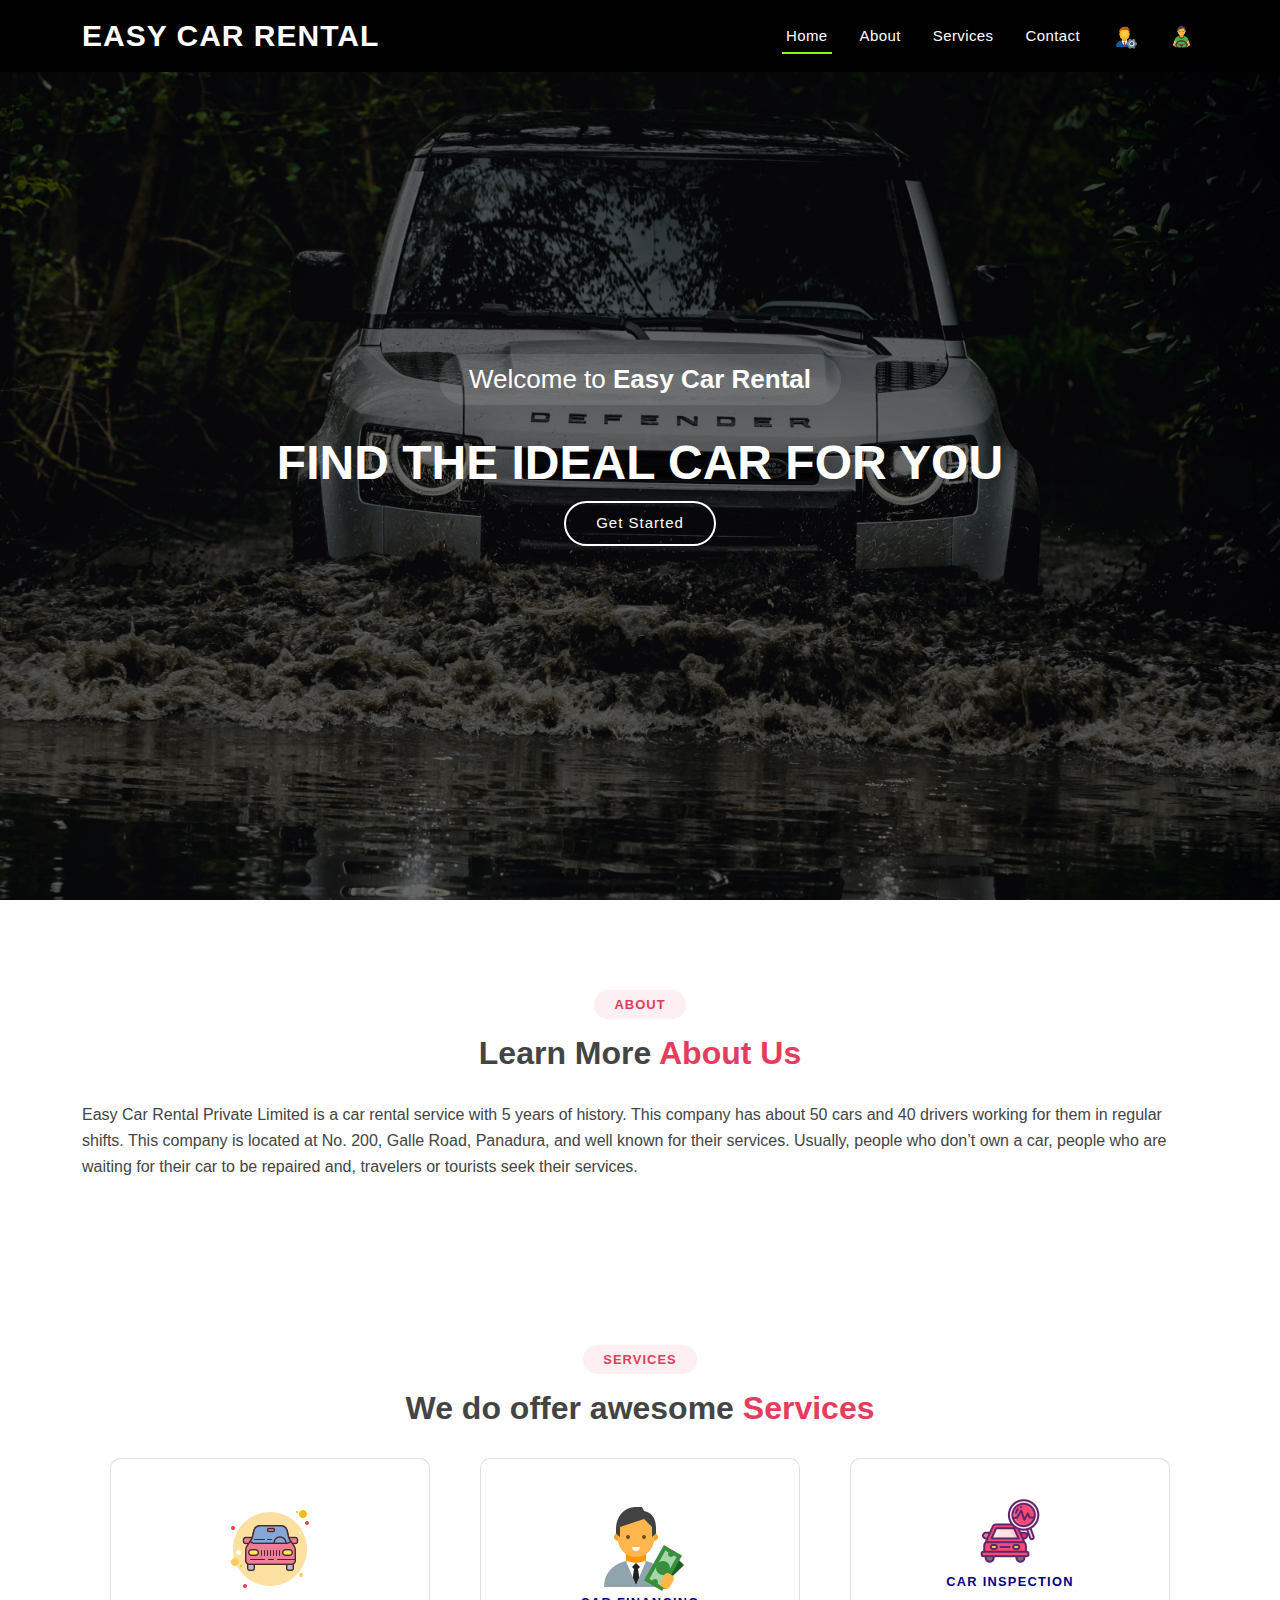
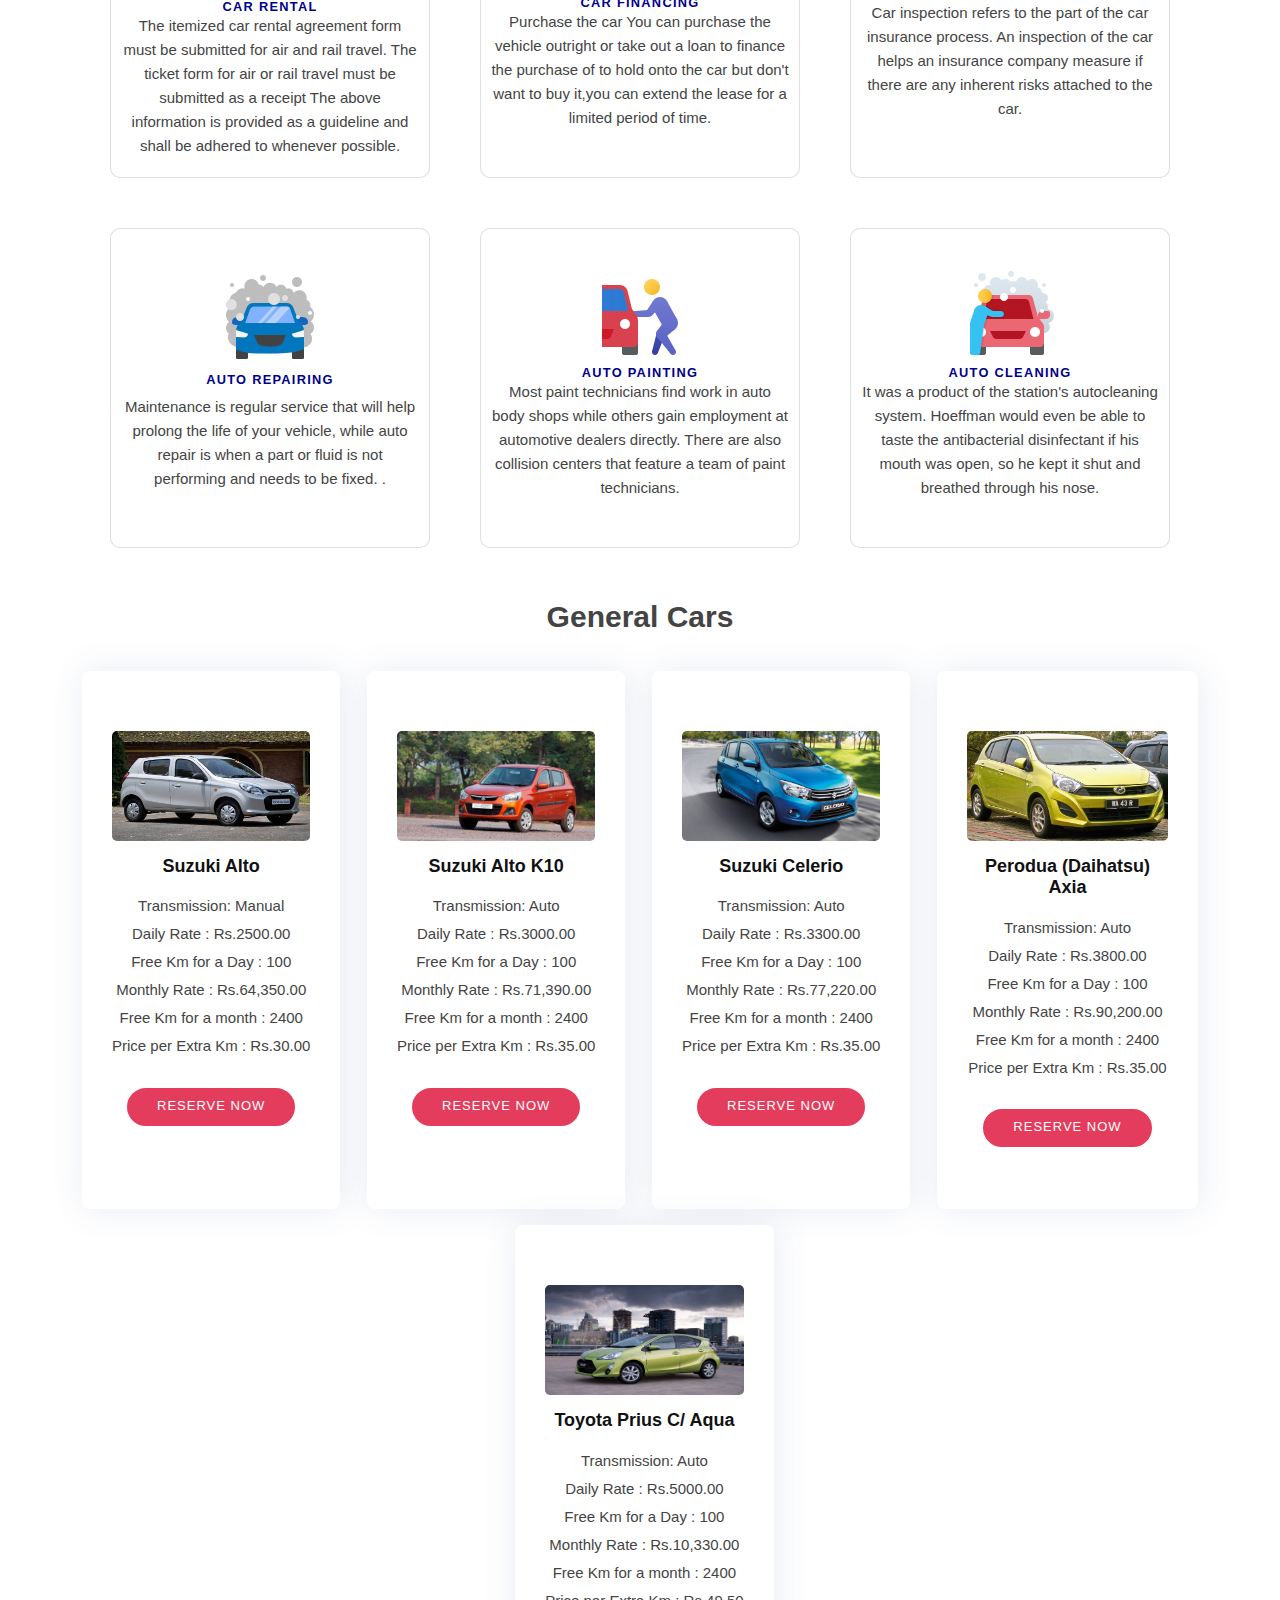
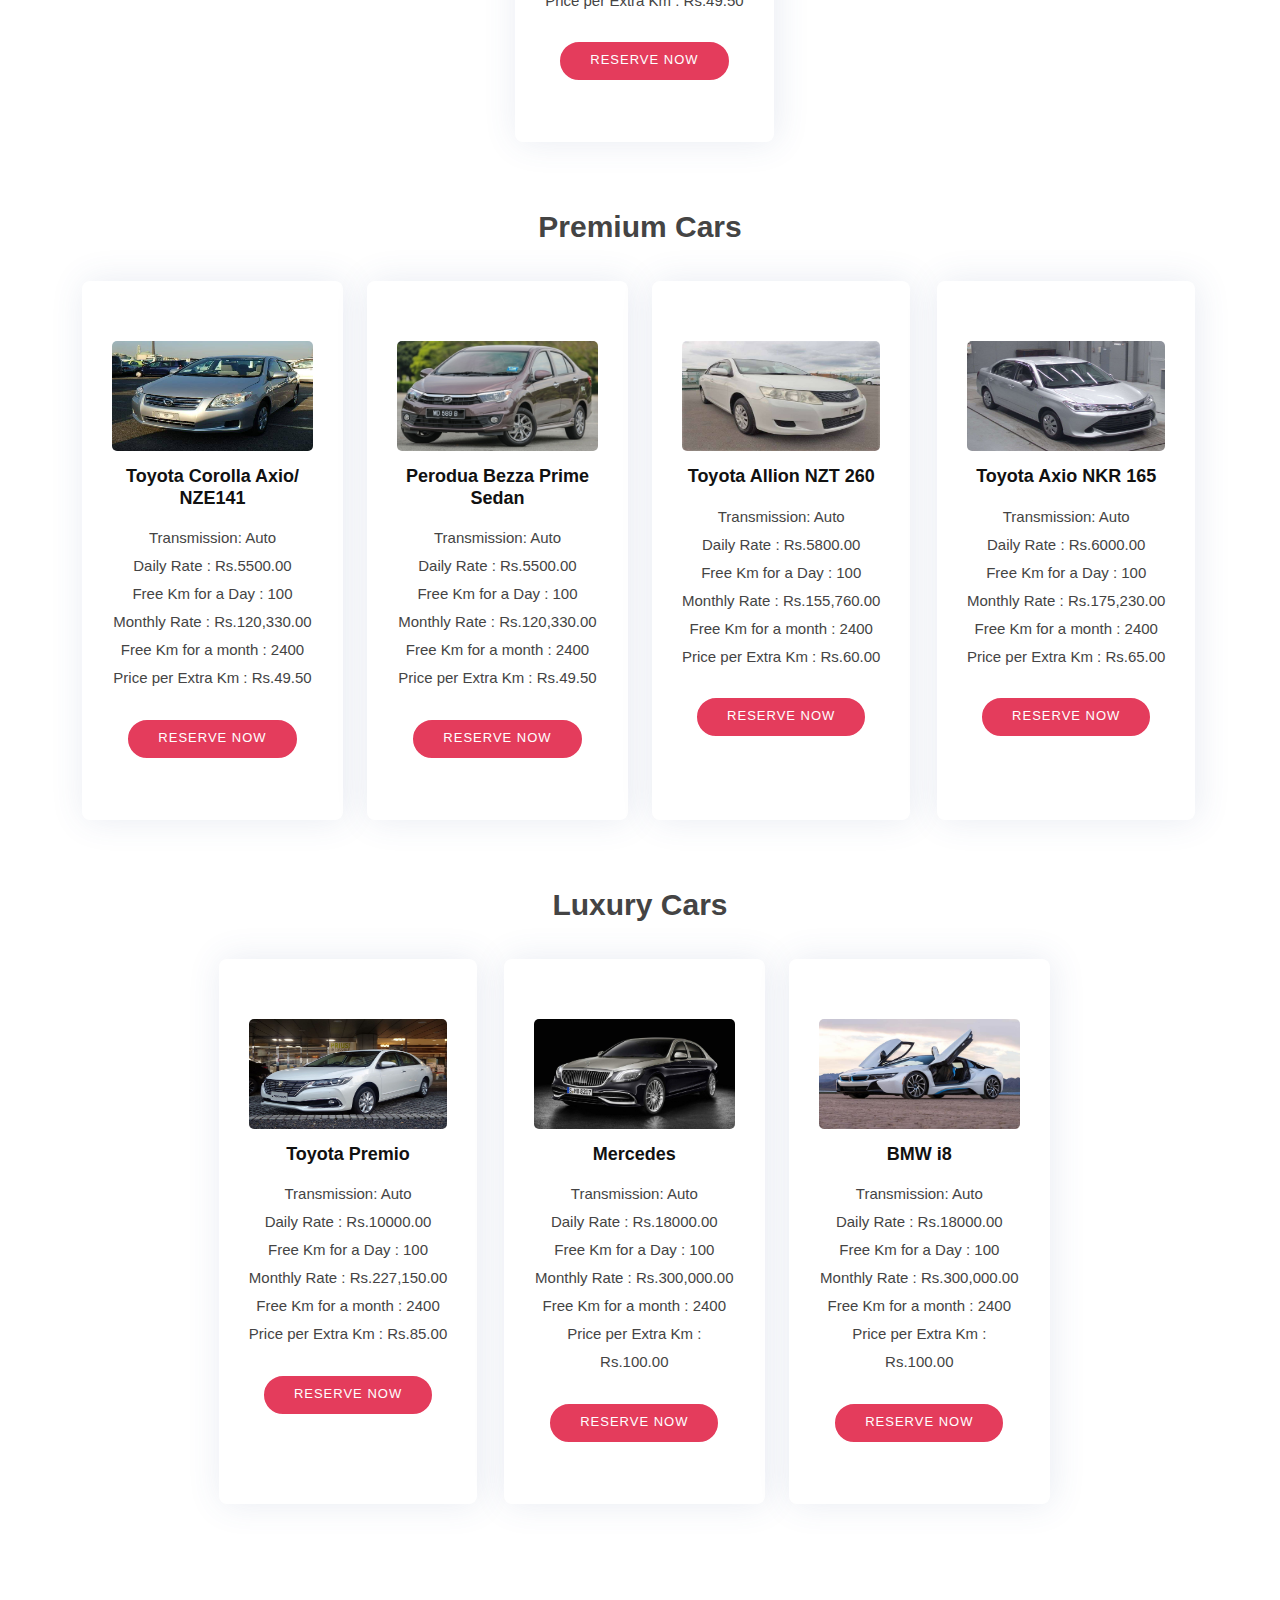
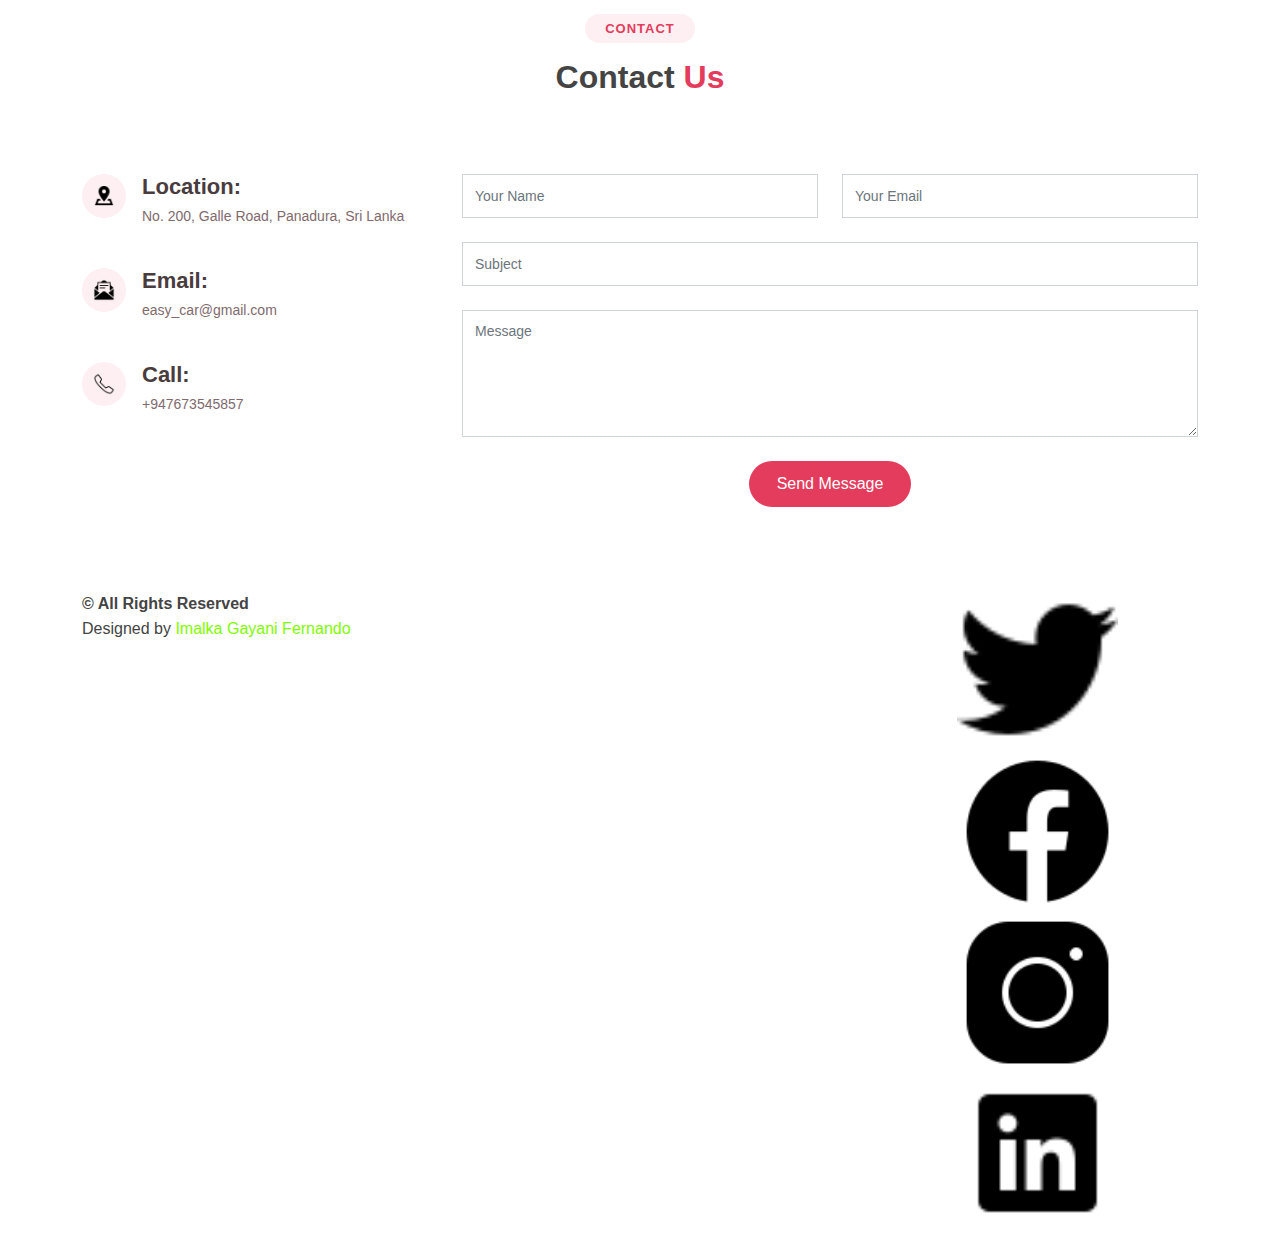
<file: FrontEnd/src/index.html>
<!DOCTYPE html>
<html lang="en">
<head>
    <meta charset="UTF-8">
    <meta name="viewport" content="width=device-width, initial-scale=1">
    <title>Car Rental System | Home</title>
    <link href="assets/css/bootstrap.min.css" rel="stylesheet">
    <link href="assets/css/style.css" rel="stylesheet">
</head>

<body>


    <!--Home page nav bar -->
    <header id="header" class="fixed-top" style="background-color: black;">
        <div class="container d-flex align-items-center justify-content-between">
            <h1 class="logo"><a href="index.html">Easy Car Rental</a></h1>
            <nav id="navbar" class="navbar">
                <ul>
                    <li><a class="nav-link scrollto active" href="#hero">Home</a></li>
                    <li><a class="nav-link scrollto  " href="#about">About</a></li>
                    <li><a class="nav-link scrollto  " href="#services">Services</a></li>
                    <li><a class="nav-link scrollto  " href="#contact">Contact</a></li>
                    <li><a class="nav-link scrollto  " href="adminLogin.html"><Div><img src="assets/img/admin.png" alt="" style="height: 25px; width: 25px;"></Div></a></li>
                    <li><a class="nav-link scrollto " href="driverLogin.html"><Div><img src="assets/img/driver.png" alt="" style="height: 25px; width: 25px;"></Div></a></li>
                </ul>
            </nav>
        </div>
    </header>

    <!-- Main header  -->
    <section id="hero">
        <div class="hero-container">
            <h3>Welcome to <strong>Easy Car Rental</strong></h3>
            <h1>FIND THE IDEAL CAR FOR YOU</h1>
            <a href="#about" class="btn-get-started scrollto">Get Started</a>
        </div>
    </section>

    <!-- Start the about us-->
    <main id="main">
        <section id="about" class="about">
            <div class="container">

                <div class="section-title">
                    <h2>About</h2>
                    <h3>Learn More <span>About Us</span></h3>
                </div>

                <div class="row content">
                    <div class="col-lg-12">
                        <p>
                            Easy Car Rental Private Limited is a car rental service with 5 years of history. This company has about
                            50 cars and 40 drivers working for them in regular shifts. This company is located at No. 200, Galle
                            Road, Panadura, and well known for their services. Usually, people who don’t own a car, people who
                            are waiting for their car to be repaired and, travelers or tourists seek their services.
                        </p>
                    </div>
                </div>
            </div>
        </section>
        <!-- End the about us-->

        <!-- Start Services Section-->
        <section id="services" class="services">
            <div class="container">
                <div class="section-title">
                    <h2>Services</h2>
                    <h3>We do offer awesome <span>Services</span></h3>
                </div>

                <div class="serv-content">
                    <div class="card">
                        <img src="assets/img/car-rental.png" alt="">
                        <h2 class="text"><b>Car Rental</b></h2>
                        <p> The itemized car rental agreement form must be submitted for air and rail travel. The ticket
                            form for air or rail travel must be submitted as a receipt The above information is
                            provided as a guideline and shall be adhered to whenever possible.</p>
                    </div>

                    <div class="card">
                        <img src="assets/img/car-financing.png" alt="">
                        <h2 class="text"><b>Car Financing</b></h2>
                        <p>Purchase the car You can purchase the vehicle outright or take out a loan to finance the purchase
                            of to hold onto the car but don't want to buy it,you can extend the lease for a
                            limited period of time.</p>
                    </div>

                    <div class="card">
                        <img src="assets/img/car-inspection.png" alt="">
                        <h2 class="text"><b>Car Inspection</b></h2>
                        <p>Car inspection refers to the part of the car insurance process.
                            An inspection of the car helps an insurance company measure if there are any inherent risks attached to the
                            car.</p>
                    </div>

                    <div class="card">
                        <img src="assets/img/car-repairing.png" alt="">
                        <h2 class="text"><b>Auto Repairing</b></h2>
                        <p>Maintenance is regular service that will help prolong the life of your vehicle, while auto
                            repair is when a part or fluid is not performing and needs to be fixed. .</p>
                    </div>

                    <div class="card">
                        <img src="assets/img/car-painting.png" alt="">
                        <h2 class="text"><b>Auto Painting</b></h2>
                        <p>Most paint technicians find work in auto body shops while others gain employment at automotive dealers directly.
                            There are also collision centers that feature a team of paint technicians.</p>
                    </div>

                    <div class="card">
                        <img src="assets/img/car-cleaning.png" alt="">
                        <h2 class="text"><b>Auto Cleaning</b></h2>
                        <p>It was a product of the station's autocleaning system. Hoeffman would even be able to taste the
                            antibacterial disinfectant if his mouth was open, so he kept it shut and breathed through his nose.</p>
                    </div>
                </div>

                <div class="section-title">
                    <p>General Cars</p>
                </div>

                <div class="row">
                    <div class="col-md-6 col-lg-3 d-flex align-items-stretch mb-5 mb-lg-0" >
                        <div class="icon-box" >
                            <img src="assets/img/service/Suzuki Alto1.jpg" style="width: 100%; border-radius: 5px; height: 110px;">
                            <div class="icon"><i class="bx bxl-dribbble"></i></div>
                            <h4 class="title"><a href="">Suzuki Alto</a></h4>
                                <p class="description">Transmission: Manual</p>
                                <p class="description">Daily Rate : Rs.2500.00</p>
                                <p class="description">Free Km for a Day : 100</p>
                                <p class="description">Monthly Rate : Rs.64,350.00</p>
                                <p class="description">Free Km for a month : 2400</p>
                                <p class="description">Price per Extra Km : Rs.30.00</p>
                            <br>
                            <a href="customerlogin.html" class="btn-service scrollto">RESERVE NOW</a>
                        </div>
                    </div>

                    <div class="col-md-6 col-lg-3 d-flex align-items-stretch mb-5 mb-lg-0">
                        <div class="icon-box">
                            <img src="assets/img/service/Suzuki Alto k10 1.jpg" style="width: 100%; border-radius: 5px; height: 110px;">
                            <div class="icon"><i class="bx bx-file"></i></div>
                            <h4 class="title"><a href="">Suzuki Alto K10</a></h4>
                                <p class="description">Transmission: Auto</p>
                                <p class="description">Daily Rate : Rs.3000.00</p>
                                <p class="description">Free Km for a Day : 100</p>
                                <p class="description">Monthly Rate : Rs.71,390.00</p>
                                <p class="description">Free Km for a month : 2400</p>
                                <p class="description">Price per Extra Km : Rs.35.00</p>
                            <br>
                            <a href="customerlogin.html" class="btn-service scrollto">RESERVE NOW</a>
                        </div>
                    </div>

                    <div class="col-md-6 col-lg-3 d-flex align-items-stretch mb-5 mb-lg-0">
                        <div class="icon-box">
                            <img src="assets/img/service/Suzuki Celerio 1.jpg" style="width: 100%; border-radius: 5px; height: 110px;">
                            <div class="icon"><i class="bx bx-tachometer"></i></div>
                            <h4 class="title"><a href="">Suzuki Celerio</a></h4>
                                <p class="description">Transmission: Auto</p>
                                <p class="description">Daily Rate : Rs.3300.00</p>
                                <p class="description">Free Km for a Day : 100</p>
                                <p class="description">Monthly Rate : Rs.77,220.00</p>
                                <p class="description">Free Km for a month : 2400</p>
                                <p class="description">Price per Extra Km : Rs.35.00</p>
                            <br>
                            <a href="customerlogin.html" class="btn-service scrollto">RESERVE NOW</a>
                        </div>
                    </div>

                    <div class="col-md-6 col-lg-3 d-flex align-items-stretch mb-5 mb-lg-0">
                        <div class="icon-box">
                            <img src="assets/img/service/Perodua (Daihatsu) Axia.jpg" style="width: 100%; border-radius: 5px; height: 110px;">
                            <div class="icon"><i class="bx bx-world"></i></div>
                            <h4 class="title"><a href="">Perodua (Daihatsu) Axia</a></h4>
                                <p class="description">Transmission: Auto</p>
                                <p class="description">Daily Rate : Rs.3800.00</p>
                                <p class="description">Free Km for a Day : 100</p>
                                <p class="description">Monthly Rate : Rs.90,200.00</p>
                                <p class="description">Free Km for a month : 2400</p>
                                <p class="description">Price per Extra Km : Rs.35.00</p>
                            <br>
                            <a href="customerlogin.html" class="btn-service scrollto">RESERVE NOW</a>
                        </div>
                    </div>
                    <p>                                </p>
                    <div class="col-md-6 col-lg-3 d-flex align-items-stretch mb-5 mb-lg-0" id="toyotaP">
                        <div class="icon-box">
                            <img src="assets/img/service/Toyota Prius C Aqua.jpg" style="width: 100%; border-radius: 5px; height: 110px;">
                            <div class="icon"><i class="bx bx-world"></i></div>
                            <h4 class="title"><a href="">Toyota Prius C/ Aqua</a></h4>
                                <p class="description">Transmission: Auto</p>
                                <p class="description">Daily Rate : Rs.5000.00</p>
                                <p class="description">Free Km for a Day : 100</p>
                                <p class="description">Monthly Rate : Rs.10,330.00</p>
                                <p class="description">Free Km for a month : 2400</p>
                                <p class="description">Price per Extra Km : Rs.49.50</p>
                            <br>
                            <a href="customerlogin.html" class="btn-service scrollto">RESERVE NOW</a>
                        </div>
                    </div>
                    <br>
                    <p>                       </p>

                    <div class="section-title">
                        <p>Premium Cars</p>
                    </div>

                    <div class="col-md-6 col-lg-3 d-flex align-items-stretch mb-5 mb-lg-0">
                        <div class="icon-box">
                            <img src="assets/img/service/Toyota Corolla Axio NZE141.jpg" style="width: 100%; border-radius: 5px; height: 110px;">
                            <div class="icon"><i class="bx bx-world"></i></div>
                            <h4 class="title"><a href="">Toyota Corolla Axio/ NZE141</a></h4>
                                <p class="description">Transmission: Auto</p>
                                <p class="description">Daily Rate : Rs.5500.00</p>
                                <p class="description">Free Km for a Day : 100</p>
                                <p class="description">Monthly Rate : Rs.120,330.00</p>
                                <p class="description">Free Km for a month : 2400</p>
                                <p class="description">Price per Extra Km : Rs.49.50</p>
                            <br>
                            <a href="customerlogin.html" class="btn-service scrollto">RESERVE NOW</a>
                        </div>
                    </div>

                    <div class="col-md-6 col-lg-3 d-flex align-items-stretch mb-5 mb-lg-0">
                        <div class="icon-box">
                            <img src="assets/img/service/Perodua Bezza Prime Sedan.jpg" style="width: 100%; border-radius: 5px; height: 110px;">
                            <div class="icon"><i class="bx bx-world"></i></div>
                            <h4 class="title"><a href="">Perodua Bezza Prime Sedan</a></h4>
                                <p class="description">Transmission: Auto</p>
                                <p class="description">Daily Rate : Rs.5500.00</p>
                                <p class="description">Free Km for a Day : 100</p>
                                <p class="description">Monthly Rate : Rs.120,330.00</p>
                                <p class="description">Free Km for a month : 2400</p>
                                <p class="description">Price per Extra Km : Rs.49.50</p>
                            <br>
                            <a href="customerlogin.html" class="btn-service scrollto">RESERVE NOW</a>
                        </div>
                    </div>

                    <div class="col-md-6 col-lg-3 d-flex align-items-stretch mb-5 mb-lg-0">
                        <div class="icon-box">
                            <img src="assets/img/service/Toyota Allion NZT 260.jpg" style="width: 100%; border-radius: 5px; height: 110px;">
                            <div class="icon"><i class="bx bx-world"></i></div>
                            <h4 class="title"><a href="">Toyota Allion NZT 260</a></h4>
                                <p class="description">Transmission: Auto</p>
                                <p class="description">Daily Rate : Rs.5800.00</p>
                                <p class="description">Free Km for a Day : 100</p>
                                <p class="description">Monthly Rate : Rs.155,760.00</p>
                                <p class="description">Free Km for a month : 2400</p>
                                <p class="description">Price per Extra Km : Rs.60.00</p>
                            <br>
                            <a href="customerlogin.html" class="btn-service scrollto">RESERVE NOW</a>
                        </div>
                    </div>

                    <div class="col-md-6 col-lg-3 d-flex align-items-stretch mb-5 mb-lg-0">
                        <div class="icon-box">
                            <img src="assets/img/service/Toyota Axio NKR 165.png" style="width: 100%; border-radius: 5px; height: 110px;">
                            <div class="icon"><i class="bx bx-world"></i></div>
                            <h4 class="title"><a href="">Toyota Axio NKR 165</a></h4>
                                <p class="description">Transmission: Auto</p>
                                <p class="description">Daily Rate : Rs.6000.00</p>
                                <p class="description">Free Km for a Day : 100</p>
                                <p class="description">Monthly Rate : Rs.175,230.00</p>
                                <p class="description">Free Km for a month : 2400</p>
                                <p class="description">Price per Extra Km : Rs.65.00</p>
                            <br>
                            <a href="customerlogin.html" class="btn-service scrollto">RESERVE NOW</a>
                        </div>
                    </div>
                    <br>
                    <p>                       </p>

                    <div class="section-title">
                        <p>Luxury Cars</p>
                    </div>
                    <div class="col-md-6 col-lg-3 d-flex align-items-stretch mb-5 mb-lg-0" id="luxury1">
                        <div class="icon-box">
                            <img src="assets/img/service/Toyota Premio.jpg" style="width: 100%; border-radius: 5px; height: 110px;">
                            <div class="icon"><i class="bx bx-world"></i></div>
                            <h4 class="title"><a href="">Toyota Premio</a></h4>
                                <p class="description">Transmission: Auto</p>
                                <p class="description">Daily Rate : Rs.10000.00</p>
                                <p class="description">Free Km for a Day : 100</p>
                                <p class="description">Monthly Rate : Rs.227,150.00</p>
                                <p class="description">Free Km for a month : 2400</p>
                                <p class="description">Price per Extra Km : Rs.85.00</p>
                            <br>
                            <a href="customerlogin.html" class="btn-service scrollto">RESERVE NOW</a>
                        </div>
                    </div>

                    <div class="col-md-6 col-lg-3 d-flex align-items-stretch mb-5 mb-lg-0" id="luxury2">
                        <div class="icon-box">
                            <img src="assets/img/service/Mercedes.jpeg" style="width: 100%; border-radius: 5px; height: 110px;">
                            <div class="icon"><i class="bx bx-world"></i></div>
                            <h4 class="title"><a href="">Mercedes</a></h4>
                                <p class="description">Transmission: Auto</p>
                                <p class="description">Daily Rate : Rs.18000.00</p>
                                <p class="description">Free Km for a Day : 100</p>
                                <p class="description">Monthly Rate : Rs.300,000.00</p>
                                <p class="description">Free Km for a month : 2400</p>
                                <p class="description">Price per Extra Km : Rs.100.00</p>
                            <br>
                            <a href="customerlogin.html" class="btn-service scrollto">RESERVE NOW</a>
                        </div>
                    </div>

                    <div class="col-md-6 col-lg-3 d-flex align-items-stretch mb-5 mb-lg-0" id="luxury3">
                        <div class="icon-box">
                            <img src="assets/img/service/BMW i8.jpg" style="width: 100%; border-radius: 5px; height: 110px;">
                            <div class="icon"><i class="bx bx-world"></i></div>
                            <h4 class="title"><a href="">BMW i8</a></h4>
                                <p class="description">Transmission: Auto</p>
                                <p class="description">Daily Rate : Rs.18000.00</p>
                                <p class="description">Free Km for a Day : 100</p>
                                <p class="description">Monthly Rate : Rs.300,000.00</p>
                                <p class="description">Free Km for a month : 2400</p>
                                <p class="description">Price per Extra Km : Rs.100.00</p>
                            <br>
                            <a href="customerlogin.html" class="btn-service scrollto">RESERVE NOW</a>
                        </div>
                    </div>
                </div>
            </div>
        </section>
        <!-- End Services Section -->

        <!-- Start Contact Section  -->
        <section id="contact" class="contact">
            <div class="container">
                <div class="section-title">
                    <h2>Contact</h2>
                    <h3>Contact <span>Us</span></h3>
                </div>



                <div class="row mt-5">
                    <div class="col-lg-4">
                        <div class="info">
                            <div class="address">
                                <i class="bi bi-geo-alt"><img src="assets/img/worldwide-location.png" style="width: 50%;"></i>
                                <h4>Location:</h4>
                                <p>No. 200, Galle Road, Panadura, Sri Lanka</p>
                            </div>

                            <div class="email">
                                <i class="bi bi-envelope"><img src="assets/img/email1.png" style="width: 50%;"></i>
                                <h4>Email:</h4>
                                <p>easy_car@gmail.com</p>
                            </div>

                            <div class="phone">
                                <i class="bi bi-phone"><img src="assets/img/phone.png" style="width: 50%;"></i>
                                <h4>Call:</h4>
                                <p>+947673545857</p>
                            </div>
                        </div>
                    </div>

                    <div class="col-lg-8 mt-5 mt-lg-0">
                        <form action="forms/contact.php" method="post" role="form" class="php-email-form">
                            <div class="row">
                                <div class="col-md-6 form-group">
                                    <input type="text" name="name" class="form-control" id="name" placeholder="Your Name" required>
                                </div>
                                <div class="col-md-6 form-group mt-3 mt-md-0">
                                    <input type="email" class="form-control" name="email" id="email" placeholder="Your Email" required>
                                </div>
                            </div>

                            <div class="form-group mt-3">
                                <input type="text" class="form-control" name="subject" id="subject" placeholder="Subject" required>
                            </div>
                            <div class="form-group mt-3">
                                <textarea class="form-control" name="message" rows="5" placeholder="Message" required></textarea>
                            </div>

                            <div class="my-3">
                                <div class="loading">Loading</div>
                                <div class="error-message"></div>
                                <div class="sent-message">Your message has been sent. Thank you!</div>
                            </div>

                            <div class="text-center"><button type="submit">Send Message</button></div>
                        </form>
                    </div>
                </div>
            </div>
        </section>
        <!-- End Contact Section -->
    </main>

    <!-- Start Footer Section -->
    <footer id="footer">
        <div class="container d-md-flex py-4">

            <div class="me-md-auto text-center text-md-start">
                <div class="copyright"><b>
                    &copy; All Rights Reserved
                </b></div>
                <div class="credits">
                    Designed by <a href="https://ushangallage.000webhostapp.com/">Imalka Gayani Fernando </a>
                </div>
            </div>
            <div class="social-links text-center text-md-right pt-3 pt-md-0">
                <a href="#" class="twitter"><i><img src="assets/img/twitter.png" style="width: 50%;"></i></a>
                <a href="#" class="facebook"><i><img src="assets/img/facebook.png" style="width: 50%;"></i></a>
                <a href="#" class="instagram"><i><img src="assets/img/instagram.png" style="width: 50%;"></i></a>
                <a href="#" class="linkedin"><i><img src="assets/img/linkedin.png" style="width: 50%;"></i></a>
            </div>
        </div>
    </footer>
    <!-- End Footer Section -->


    <!-- # Script Start-->
    <script>
        // main page loader
        const loader = document.querySelector('.loading');
        const main = document.querySelector('.main');

        function init() {
            setTimeout(() => {
                loader.style.opacity = 0;
                loader.style.display = 'none';

                main.style.display = 'block';
                setTimeout(() => (main.style.opacity = 1), 50);
            }, 4000);
        }
        init();
    </script>

</body>
</html>
</file>
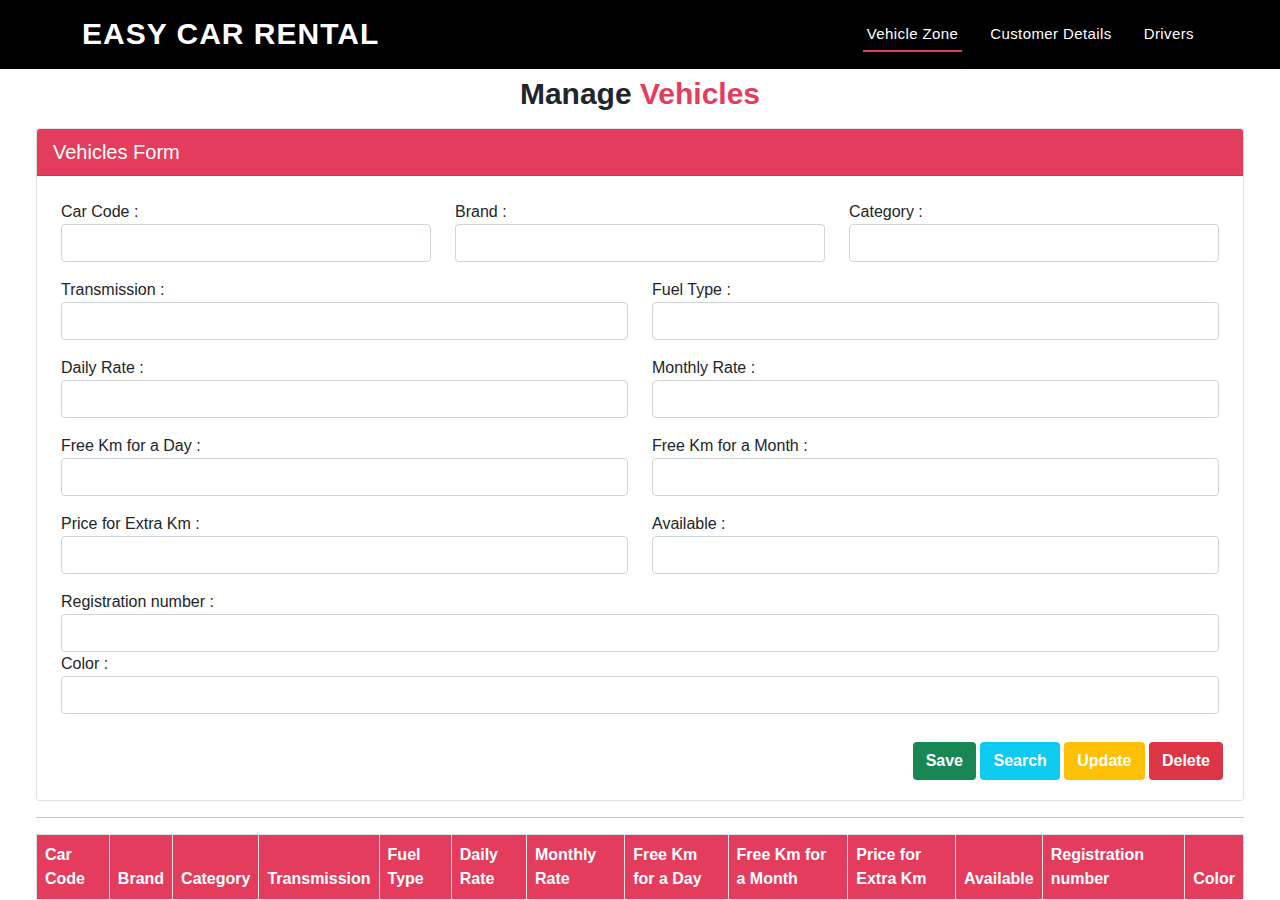
<file: FrontEnd/src/admin.html>
<!DOCTYPE html>
<html lang="en">
<head>
    <meta charset="UTF-8">
    <title>Car Rental System | Manage Vehicles</title>
    <link href="assets/css/bootstrap.min.css" rel="stylesheet">
    <link href="assets/css/customer.css" rel="stylesheet">
</head>

<body>
    <!-- admin manage vehicle form-->
    <header id="header" class="fixed-top" style="background-color: black;">
        <div class="container d-flex align-items-center justify-content-between">
    
          <h1 class="logo"><a href="index.html">Easy Car Rental</a></h1>
          <nav id="navbar" class="navbar">
            <ul>
              <li><a class="nav-link scrollto active" href="admin.html" id="">Vehicle Zone</a></li>
              <li><a class="nav-link scrollto" href="customerDetails.html" id="">Customer Details</a></li>
              <li><a class="nav-link scrollto" href="driver.html" id="">Drivers</a></li>
            </ul>
          </nav>
        </div>
    </header>


      <!-- Start Vehicle form-->
      <div class="container-fluid" id="Vehicle">
        <section id="hero">
          <div class="hero-container">
              <div class="container-fluid mt-6" >
                  <h1 class="" style="font-size: 30px; text-align: center; left: 934px; padding-top: 8px;"><b>Manage <span>Vehicles</span></b></h1>
                  <div class="container-fluid mt-3" id="customerform">
                        <div class="col-xl-12">
                            <div class="bg-white card">
                                <div class="card-header text-white" style="font-size: 20px; background: #e43c5c">
                                    Vehicles Form
                                </div>
                                <div class="card-body bg-white text-dark">
                                    <div class="row p-2">
                                        <div class="form-group col-4">
                                            <lable>Car Code :</lable>
                                            <input type="text" id="txtcarcode" class="form-control">
                                            <span class="control-error" id="lblcarcode"></span>
                                        </div>

                                        <div class="form-group col-4">
                                            <lable>Brand :</lable>
                                            <input type="text" id="txtbrand" class="form-control" >
                                            <span class="control-error" id="lblbrand"></span>
                                        </div>

                                        <div class="form-group col-4">
                                            <lable>Category :</lable>
                                            <input type="text" id="txtcategory" class="form-control" >
                                            <span class="control-error" id="lblcategory"></span>
                                        </div>
                                    </div>

                                    <div class="row p-2 mt-0">
                                        <div class="form-group col-6">
                                            <lable>Transmission :</lable>
                                            <input type="text" id="txttransmission" class="form-control" >
                                            <span class="control-error" id="lbltransmission"></span>
                                        </div>

                                        <div class="form-group col-6">
                                            <lable>Fuel Type :</lable>
                                            <input type="text" id="txtfueltype" class="form-control" >
                                            <span class="control-error" id="lblfueltype"></span>
                                        </div>
                                    </div>

                                    <div class="row p-2 mt-0">  
                                        <div class="form-group col-6">
                                            <lable>Daily Rate :</lable>
                                            <input type="text" id="txtdailyrate" class="form-control" >
                                            <span class="control-error" id="lbldailyrate"></span>
                                        </div>

                                        <div class="form-group col-6">
                                            <lable>Monthly Rate :</lable>
                                            <input type="text" id="txtmonthlyrate" class="form-control">
                                            <span class="control-error" id="lblmonthlyrate"></span>
                                       </div>
                                    </div>

                                    <div class="row p-2">
                                        <div class="form-group col-6">
                                            <lable>Free Km for a Day :</lable>
                                            <input type="text" id="txtfreeday" class="form-control">
                                            <span class="control-error" id="lblfreeday"></span>
                                       </div>

                                       <div class="form-group col-6">
                                            <lable>Free Km for a Month :</lable>
                                            <input type="text" id="txtfreemoth" class="form-control">
                                            <span class="control-error" id="lblfreemoth"></span> 
                                        </div>
                                    </div>

                                    <div class="row p-2">
                                         <div class="form-group col-6">
                                            <lable>Price for Extra Km :</lable>
                                            <input type="text" id="txtextrafee" class="form-control">
                                            <span class="control-error" id="lblextrafee"></span>
                                         </div>
                                    <div class="form-group col-6">
                                        <lable>Available :</lable>
                                           <input type="text" id="txtavailable" class="form-control">
                                        <span class="control-error" id="lblavailable"></span>
                                    </div>
                                </div>

                                    <div class="row p-2">
                                        <div class="form-group col-12">
                                            <lable>Registration number :</lable>
                                            <input type="text" id="txtregnumber" class="form-control">
                                            <span class="control-error" id="lblregnumber"></span>
                                        </div>

                                        <div class="form-group col-12">
                                            <lable>Color :</lable>
                                            <input type="text" id="txtcolor" class="form-control">
                                            <span class="control-error" id="lblcolor"></span>
                                        </div>
                                    </div>

                                    <div class="row p-1 mt-3" align="right">
                                        <div class="form-group col-12">
                                            <button type="button" class="btn bg-success text-white fw-bold" id="btnCarAdd">Save</button>
                                            <button type="button" class="btn bg-info text-white fw-bold" id="btnCarSearch">Search</button>
                                            <button type="button" class="btn bg-warning text-white fw-bold" id="btnCarUpdate">Update</button>
                                            <button type="button" class="btn bg-danger text-white fw-bold" id="btnCarDelete">Delete</button>

                                        </div>
                                    </div>
                                </div>
                            </div>
                        </div>
                      <hr>

                        <!-- load the tables data -->
                      <div class="col-12">
                          <table class="table table-bordered table-hover">
                              <thead class="text-white" style="background: #e43c5c;">
                              <tr>
                                  <th>Car Code</th>
                                  <th>Brand</th>
                                  <th>Category </th>
                                  <th>Transmission </th>
                                  <th>Fuel Type</th>
                                  <th>Daily Rate</th>
                                  <th>Monthly Rate</th>
                                  <th>Free Km for a Day</th>
                                  <th>Free Km for a Month</th>
                                  <th>Price for Extra Km</th>
                                  <th>Available</th>
                                  <th>Registration number</th>
                                  <th>Color </th>
                              </tr>
                              </thead>
                              <tbody id="tblCar">

                              </tbody>
                          </table>
                      </div>
                    </div>
                </div>
            </div>
        </section>
    </div>
    <!-- End Vehicle form-->

    <script src="assets/js/jquery-3.5.1.min.js"></script>
    <script src="assets/js/bootstrap.min.js"></script>
    <script src="controller/CarController.js"></script>

</body>
</html>
</file>
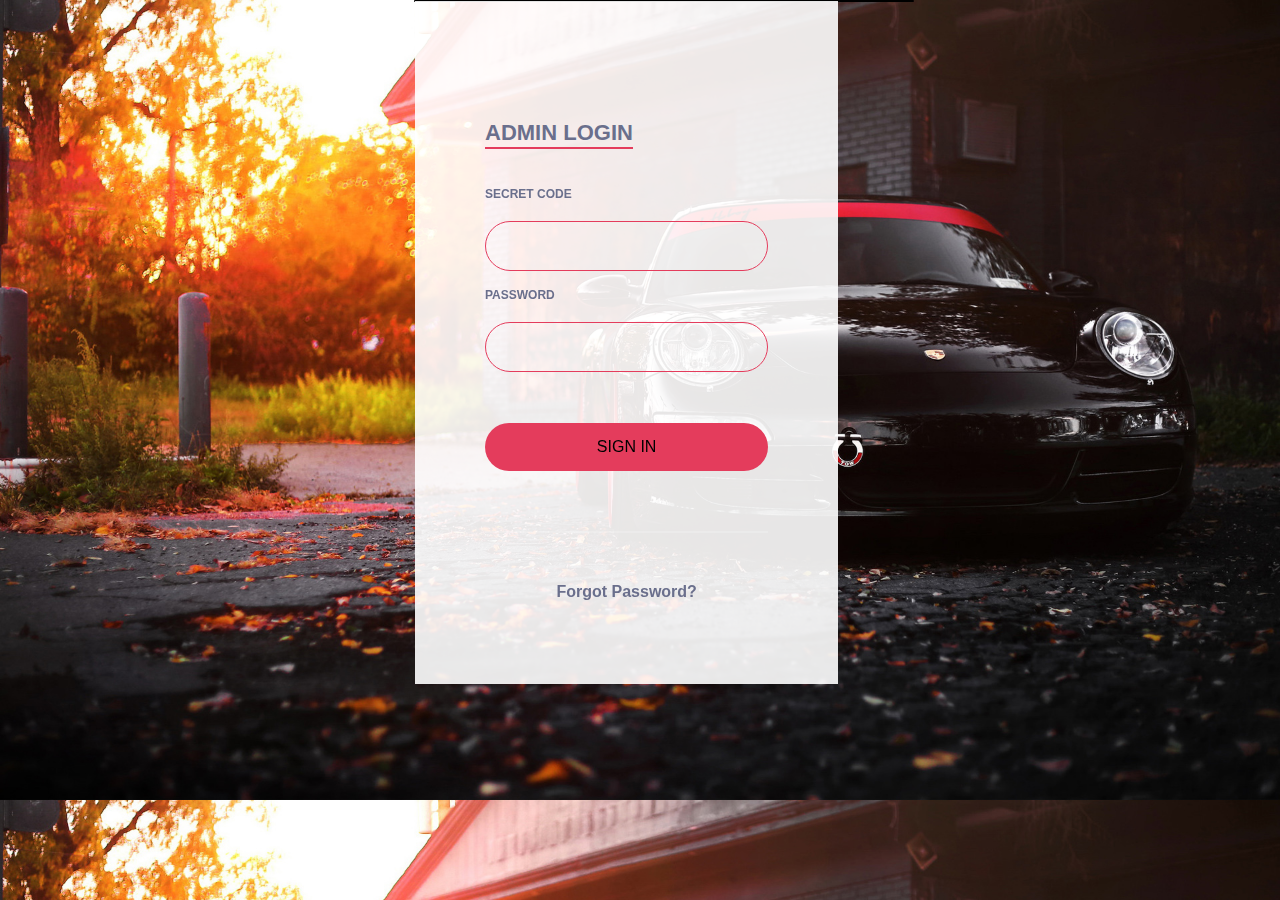
<file: FrontEnd/src/adminLogin.html>
<!DOCTYPE html>
<html lang="en">
<head>
    <meta charset="UTF-8">
    <title>Car Rental System | Admin Login</title>
    <link href="assets/css/bootstrap.min.css" rel="stylesheet">
    <link href="assets/css/adminLogin.css" rel="stylesheet">
</head>

<body>
    <!-- Start Admin Login -->
    <div class="row">
        <div class="col-md-6 mx-auto p-0">
            <div class="card">
                <div class="login-box">
                    <div class="login-snip">

                        <input id="tab-1" type="radio" name="tab" class="sign-in" checked>
                        <label for="tab-1" class="tab" id="login">Admin Login</label>

                        <input id="tab-2" type="radio" name="tab" class="sign-up">
                        <label for="tab-2" class="tab" id="singup"></label>

                        <div class="login-space">
                            <div class="login">
                                <div class="group"> <label for="user" class="label">Secret Code</label> <br><input id="user" type="text" class="input" placeholder=""> </div>
                                <div class="group"> <label for="pass" class="label">Password</label> <br><input id="pass" type="password" class="input" data-type="password" placeholder=""> </div><br>
                                <br>
                                <div class="group"><input id="btnAdmin" type="submit" class="button" value="Sign In"></div>
                                <div class="hr"></div>
                                <div class="foot"> <a href="#">Forgot Password?</a></div>
                            </div>
                        </div>
                    </div>
                </div>
            </div>
        </div>
    </div>
    <!-- End Admin Login -->

    <script src="assets/js/jquery-3.5.1.min.js"></script>
    <script src="assets/js/bootstrap.min.js"></script>
    <script src="controller/AdminLogin.js"></script>

</body>
</html>
</file>
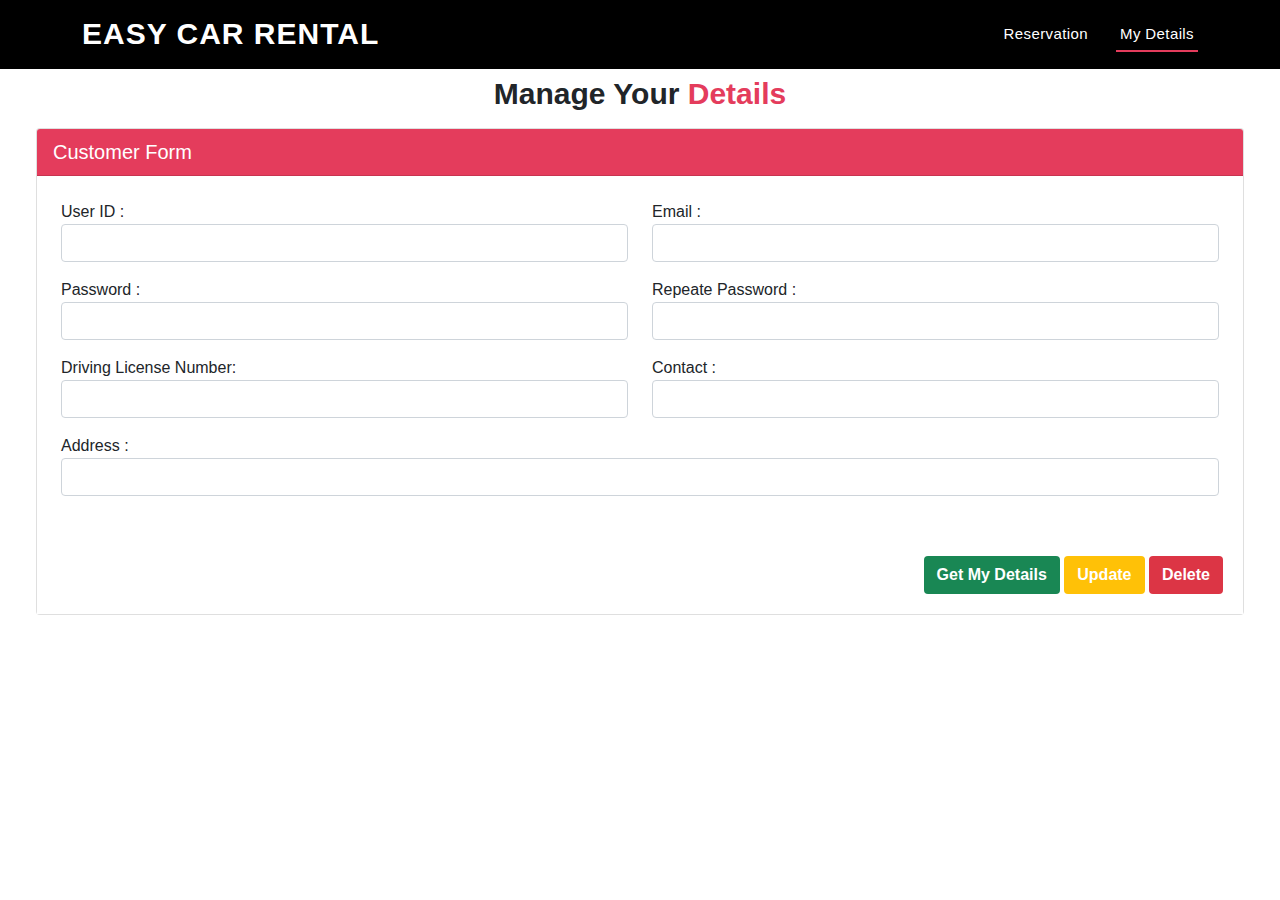
<file: FrontEnd/src/customer.html>
<!DOCTYPE html>
<html lang="en">
<head>
    <meta charset="UTF-8">
    <title>Car Rental System | Customer Form</title>
    <link href="assets/css/bootstrap.min.css" rel="stylesheet">
    <link href="assets/css/customer.css" rel="stylesheet">
</head>

<body>
    <header id="header" class="fixed-top" style="background-color: black;">
        <div class="container d-flex align-items-center justify-content-between">
    
          <h1 class="logo"><a href="index.html">Easy Car Rental</a></h1>
          <nav id="navbar" class="navbar">
            <ul>
              <li><a class="nav-link scrollto" href="reserve.html" id="">Reservation</a></li>
              <li><a class="nav-link scrollto active" href="customer.html" id="">My Details</a></li>
            </ul>
          </nav>
        </div>
    </header>

    <!-- Start Customer screen -->
    <div class="container-fluid" id="customer">
        <section id="hero">
          <div class="hero-container">
              <div class="container-fluid mt-6" >
                  <h1 class="" style="font-size: 30px; text-align: center; left: 865px; padding-top: 8px;"><b>Manage Your <span>Details</span></b></h1>
                  <div class="container-fluid mt-3" id="customerform">
                        <div class="col-xl-12">
                            <div class="bg-white card">

                                <div class="card-header text-white" style="font-size: 20px; background: #e43c5c">
                                    Customer Form
                                </div>

                                <div class="card-body bg-white text-dark">
                                    <div class="row p-2">
                                        <div class="form-group col-6">
                                            <lable>User ID :</lable>
                                            <input type="text" id="txtUserId" class="form-control">
                                            <span class="control-error" id="lblcusid"></span>
                                        </div>

                                        <div class="form-group col-6">
                                            <lable>Email :</lable>
                                            <input type="text" id="txtEmail" class="form-control" >
                                            <span class="control-error" id="lblemail"></span>
                                        </div>
                                    </div>

                                    <div class="row p-2 mt-0">
                                        <div class="form-group col-6">
                                            <lable>Password :</lable>
                                            <input type="text" id="txtPassword" class="form-control" >
                                            <span class="control-error" id="lblpassword"></span>
                                        </div>

                                        <div class="form-group col-6">
                                            <lable>Repeate Password :</lable>
                                            <input type="text" id="txtrPassword" class="form-control" >
                                            <span class="control-error" id="lblrpassword"></span>
                                        </div>
                                    </div>

                                    <div class="row p-2 mt-0">
                                        <div class="form-group col-6">
                                            <lable>Driving License Number:</lable>
                                            <input type="text" id="txtlicense" class="form-control" >
                                            <span class="control-error" id="lbllicense"></span>
                                        </div>

                                        <div class="form-group col-6">
                                            <lable>Contact :</lable>
                                            <input type="text" id="txtContact" class="form-control">
                                            <span class="control-error" id="lblcontact"></span>
                                        </div>
                                    </div>

                                    <div class="row p-2">
                                         <div class="form-group col-12">
                                             <lable>Address :</lable>
                                             <input type="text" id="txtAddress" class="form-control">
                                             <span class="control-error" id="lbladdress"></span>
                                        </div>
                                    </div>

                                    <div class="row p-1 mt-5" align="right">
                                        <div class="form-group col-12">
                                            <button type="button" class="btn bg-success text-white fw-bold" id="btnCustomerSearch">Get My Details</button>
                                            <button type="button" class="btn bg-warning text-white fw-bold" id="btnCustomerUpdate">Update</button>
                                            <button type="button" class="btn bg-danger text-white fw-bold" id="btnCustomerDelete">Delete</button>
                                        </div>
                                    </div>
                                </div>
                            </div>
                        </div>
                    </div>
              </div>
          </div>
        </section>
    </div>

    <script src="assets/js/jquery-3.5.1.min.js"></script>
    <script src="assets/js/bootstrap.min.js"></script>
    <script src="controller/CustomerLogin.js"></script>

</body>
</html>
</file>
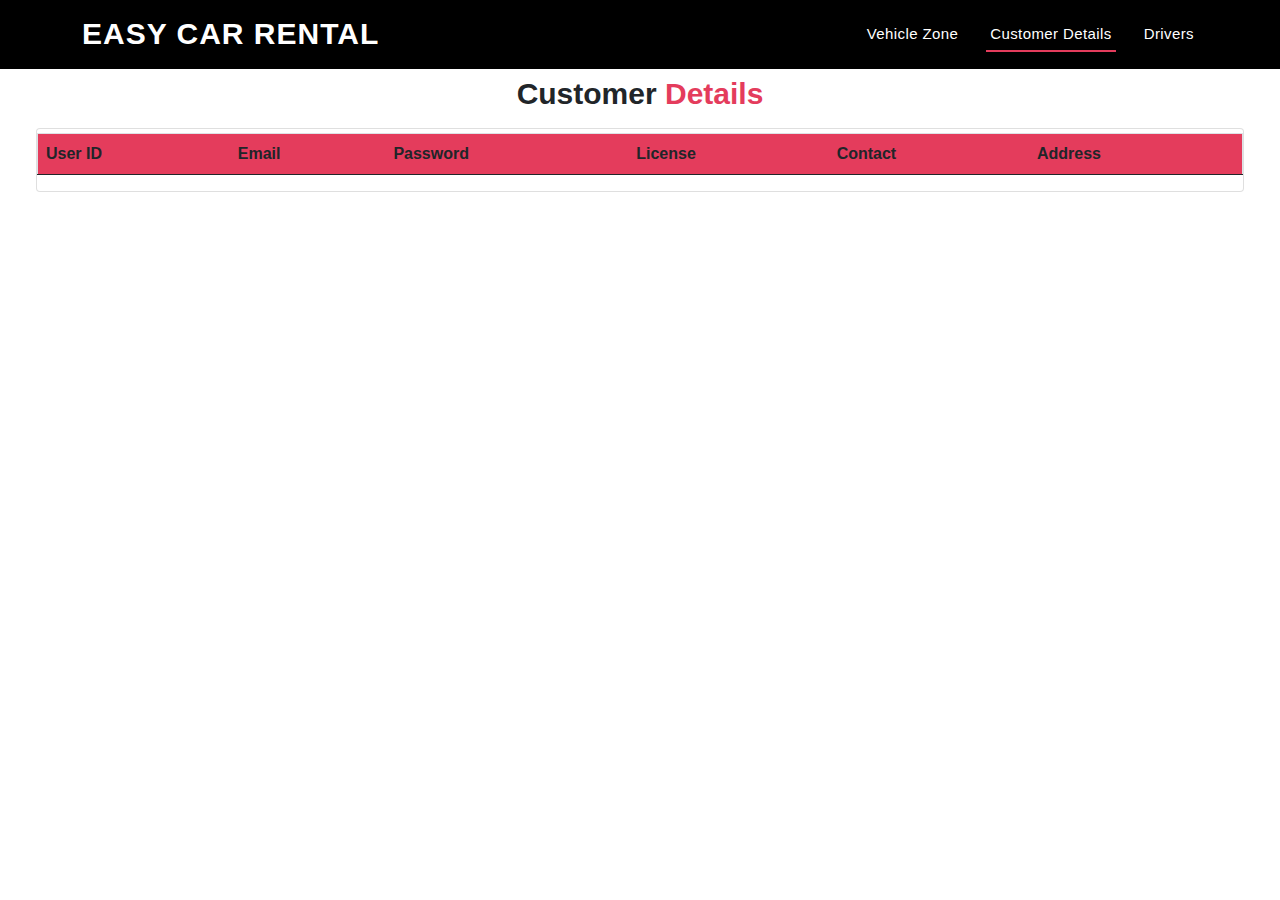
<file: FrontEnd/src/customerDetails.html>
<!DOCTYPE html>
<html lang="en">
<head>
    <meta charset="UTF-8">
    <title>Car Rental System | Customer Details</title>
    <link href="assets/css/bootstrap.min.css" rel="stylesheet">
    <link href="assets/css/customer.css" rel="stylesheet">
</head>

<body>
    <header id="header" class="fixed-top" style="background-color: black;">
        <div class="container d-flex align-items-center justify-content-between">
    
          <h1 class="logo"><a href="index.html">Easy Car Rental</a></h1>
          <nav id="navbar" class="navbar">
            <ul>
              <li><a class="nav-link scrollto " href="admin.html" id="">Vehicle Zone</a></li>
              <li><a class="nav-link scrollto active" href="customerDetails.html" id="">Customer Details</a></li>
              <li><a class="nav-link scrollto" href="driver.html" id="">Drivers</a></li>
            </ul>
          </nav>
        </div>
    </header>

    <!-- Start Customer Screen -->
      <div class="container-fluid" id="Vehicle">
        <section id="hero">
          <div class="hero-container">
              <div class="container-fluid mt-6" >
                  <h1 class="" style="font-size: 30px; text-align: center; left: 934px; padding-top: 8px;"><b>Customer <span>Details</span></b></h1>
                  <div class="container-fluid mt-3" id="customerform">
                        <div class="col-xl-12">
                            <div class="bg-white card">
                                <table class="table table-hover border mt-1" >
                                    <thead class="" style="background: #e43c5c">
                                    <tr>
                                        <th scope="col">User ID</th>
                                        <th scope="col">Email</th>
                                        <th scope="col">Password</th>
                                        <th scope="col">License</th>
                                        <th scope="col">Contact</th>
                                        <th scope="col">Address</th>
                                    </tr>
                                    </thead>

                                    <tbody class="" style="background: white" id="tblCustomer">
                                    </tbody>
                                </table>
                            </div>
                        </div>
                  </div>
              </div>
          </div>
        </section>
      </div>
    <!-- Start Customer Screen -->

    <script src="assets/js/jquery-3.5.1.min.js"></script>
    <script src="assets/js/bootstrap.min.js"></script>
    <script src="controller/CustomerLogin.js"></script>

</body>
</html>
</file>
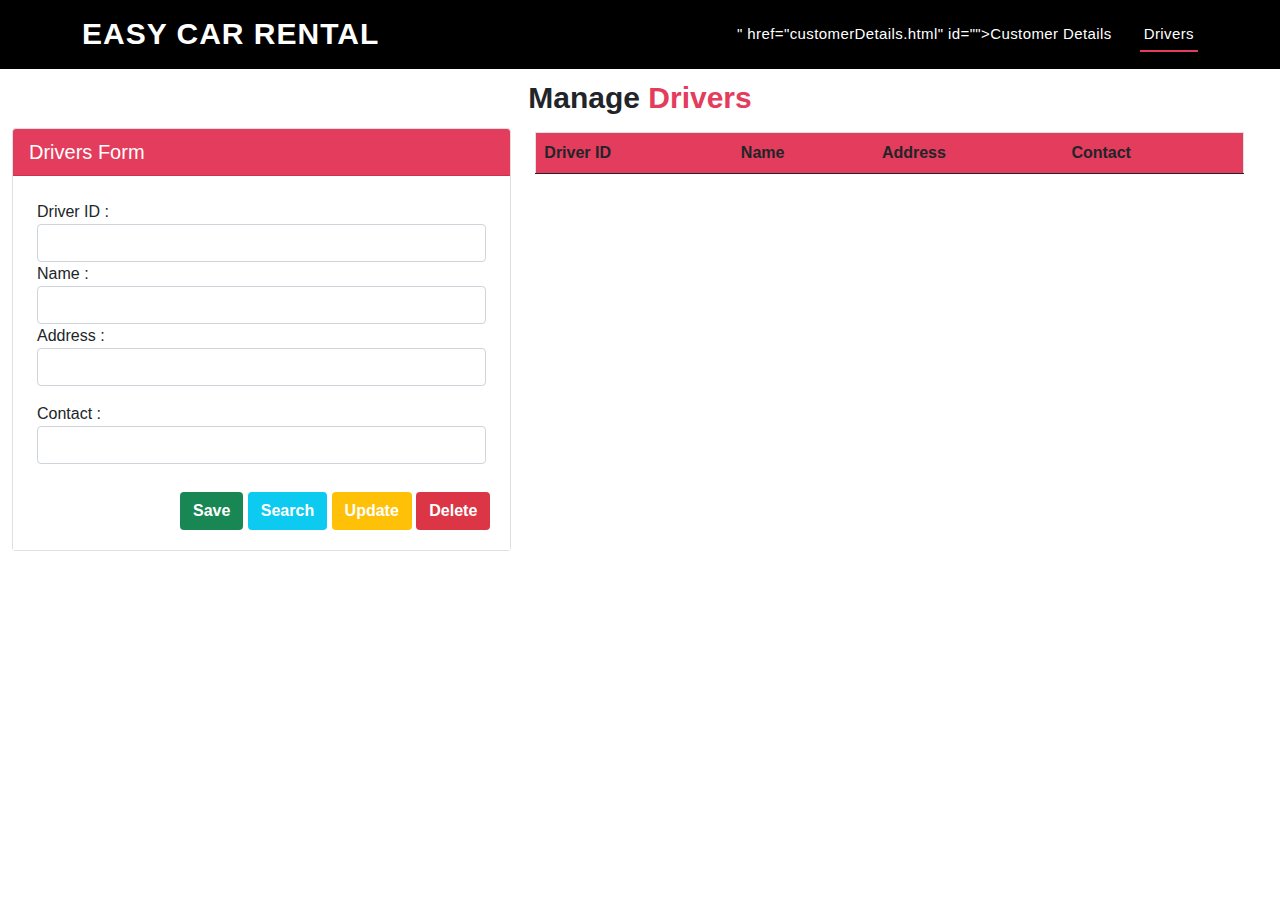
<file: FrontEnd/src/driver.html>
<!DOCTYPE html>
<html lang="en">
<head>
    <meta charset="UTF-8">
    <title>Car Rental System | Driver Screen</title>
    <link href="assets/css/bootstrap.min.css" rel="stylesheet">
    <link href="assets/css/customer.css" rel="stylesheet">
</head>

<body>
    <!-- Start Driver screen -->
    <header id="header" class="fixed-top" style="background-color: black;">
        <div class="container d-flex align-items-center justify-content-between">
    
          <h1 class="logo"><a href="index.html">Easy Car Rental</a></h1>
          <nav id="navbar" class="navbar">
            <ul>
              <li><a class="nav-link scrollto " href="admin.html" id=">Vehicle Zone</a></li>
              <li><a class="nav-link scrollto>" href="customerDetails.html" id="">Customer Details</a></li>
              <li><a class="nav-link scrollto active" href="driver.html" id="">Drivers</a></li>
            </ul>
          </nav>
        </div>
    </header>

    <!-- Start Driver manage form -->
      <div class="container-fluid" id="Vehicle">
        <section id="hero">
          <div class="hero-container">
              <div class="row mt-1" >
                  <h1 class="" style="font-size: 30px; text-align: center; left: 934px; padding-top: 8px;"><b>Manage <span>Drivers</span></b></h1>
                  <div class="row mt-1" id="customerform">
                        <div class="col-xl-5">
                            <div class="bg-white card">

                                <div class="card-header text-white" style="font-size: 20px; background: #e43c5c">
                                    Drivers Form
                                </div>

                                <div class="card-body bg-white text-dark">
                                    <div class="row p-2">
                                        <div class="form-group col-12">
                                            <lable>Driver ID :</lable>
                                            <input type="text" id="txtdriverID" class="form-control">
                                            <span class="control-error" id="lbldriverID"></span>
                                        </div>

                                        <div class="form-group col-12">
                                            <lable>Name :</lable>
                                            <input type="text" id="txtname" class="form-control" >
                                            <span class="control-error" id="lblname"></span>
                                        </div>

                                        <div class="form-group col-12">
                                            <lable>Address :</lable>
                                            <input type="text" id="txtaddress" class="form-control" >
                                            <span class="control-error" id="lbladdress"></span>
                                        </div>
                                    </div>

                                    <div class="row p-2 mt-0">
                                        <div class="form-group col-12">
                                            <lable>Contact :</lable>
                                            <input type="text" id="txtcontact" class="form-control" >
                                            <span class="control-error" id="lblcontact"></span>
                                        </div>   
                                    </div>

                                <div class="row p-1 mt-3" align="right">
                                    <div class="form-group col-12">
                                        <button type="button" class="btn bg-success text-white fw-bold" id="btnDAdd">Save</button>
                                        <button type="button" class="btn bg-info text-white fw-bold" id="btnDSearch">Search</button>
                                        <button type="button" class="btn bg-warning text-white fw-bold" id="btnDUpdate">Update</button>
                                        <button type="button" class="btn bg-danger text-white fw-bold" id="btnDDelete">Delete</button>
                                    </div>
                                </div>
                            </div>
                        </div>
                  </div>

                  <div class="col-xl-7">
                        <table class="table table-hover border mt-1" >
                             <thead class="" style="background: #e43c5c">
                                <tr>
                                    <th scope="col">Driver ID</th>
                                    <th scope="col">Name</th>
                                    <th scope="col">Address</th>
                                    <th scope="col">Contact</th>
                                </tr>
                             </thead>

                             <tbody class="" style="background: white" id="tblDriver">
                             </tbody>
                        </table>
                  </div>
                  </div>
              </div>
          </div>
        </section>
      </div>
        <!-- Start Driver manage form -->

        <script src="assets/js/jquery-3.5.1.min.js"></script>
        <script src="assets/js/bootstrap.min.js"></script>
        <script src="controller/DriverController.js"></script>

</body>
</html>
</file>
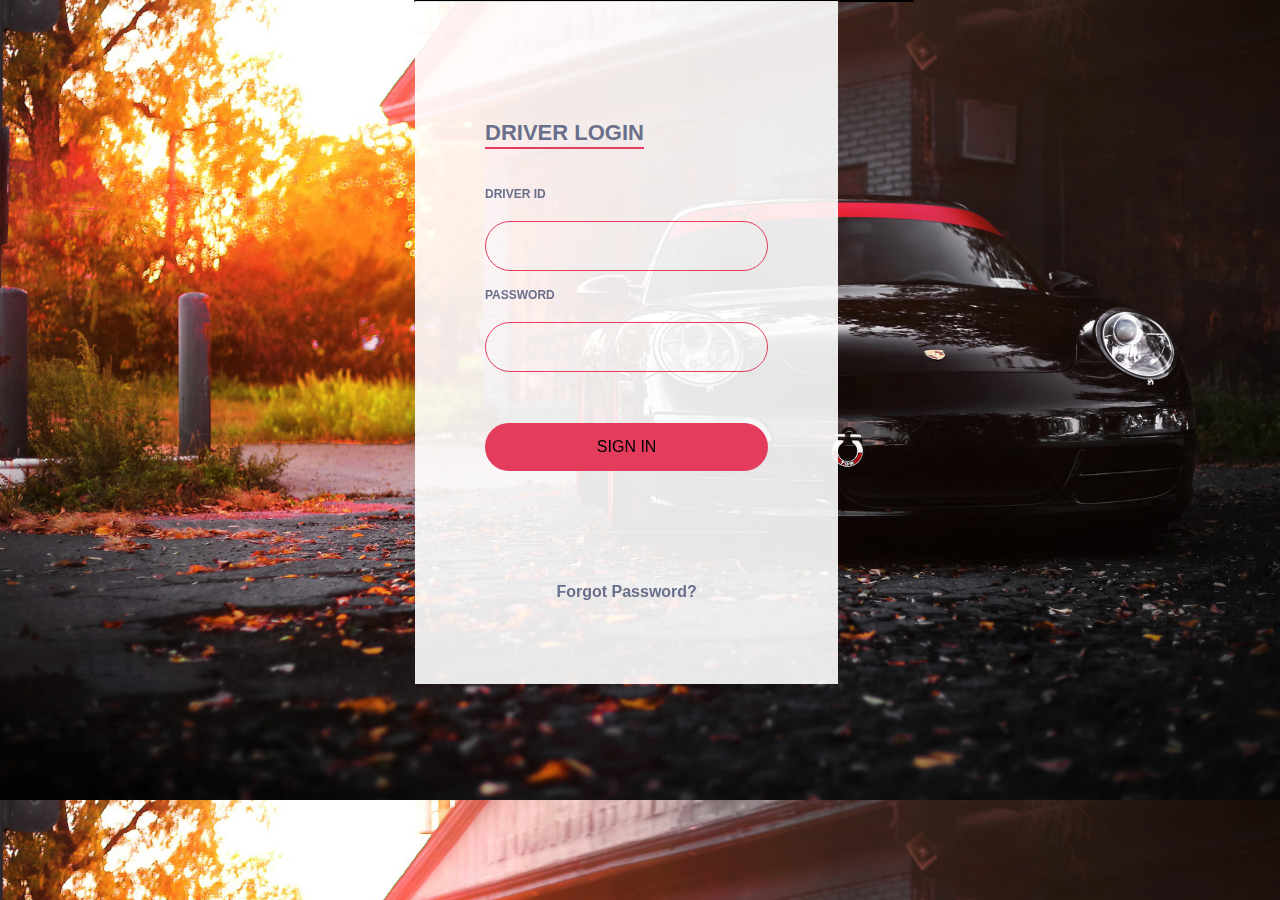
<file: FrontEnd/src/driverLogin.html>
<!DOCTYPE html>
<html lang="en">
<head>
    <meta charset="UTF-8">
    <title>Car Rental System | Driver Login</title>
    <link href="assets/css/bootstrap.min.css" rel="stylesheet">
    <link href="assets/css/driverLogin.css" rel="stylesheet">
</head>

<body>
    <!-- Start Driver Login -->
    <div class="row">
        <div class="col-md-6 mx-auto p-0">
            <div class="card">
                <div class="login-box">
                    <div class="login-snip"> 
                        <input id="tab-1" type="radio" name="tab" class="sign-in" checked>
                        <label for="tab-1" class="tab" id="login">Driver Login</label> 
                        <input id="tab-2" type="radio" name="tab" class="sign-up">
                        <label for="tab-2" class="tab" id="singup"></label>
                        <div class="login-space">
                            <div class="login">
                                <div class="group"> <label for="user" class="label">Driver ID</label> <br><input id="user" type="text" class="input" placeholder=""> </div>
                                <div class="group"> <label for="pass" class="label">Password</label> <br><input id="pass" type="password" class="input" data-type="password" placeholder=""> </div><br>
                                <br>
                                <div class="group"> <a> <input type="submit" class="button" value="Sign In" id="btnDdlogin"></a> </div>
                                <div class="hr"></div>
                                <div class="foot"> <a href="#">Forgot Password?</a> </div>
                            </div>
                        </div>
                    </div>
                </div>
            </div>
        </div>
    </div>
    <!-- End Driver Login -->

    <script src="assets/js/jquery-3.5.1.min.js"></script>
    <script src="assets/js/bootstrap.min.js"></script>
    <script src="controller/DriverLogin.js"></script>

</body>
</html>
</file>
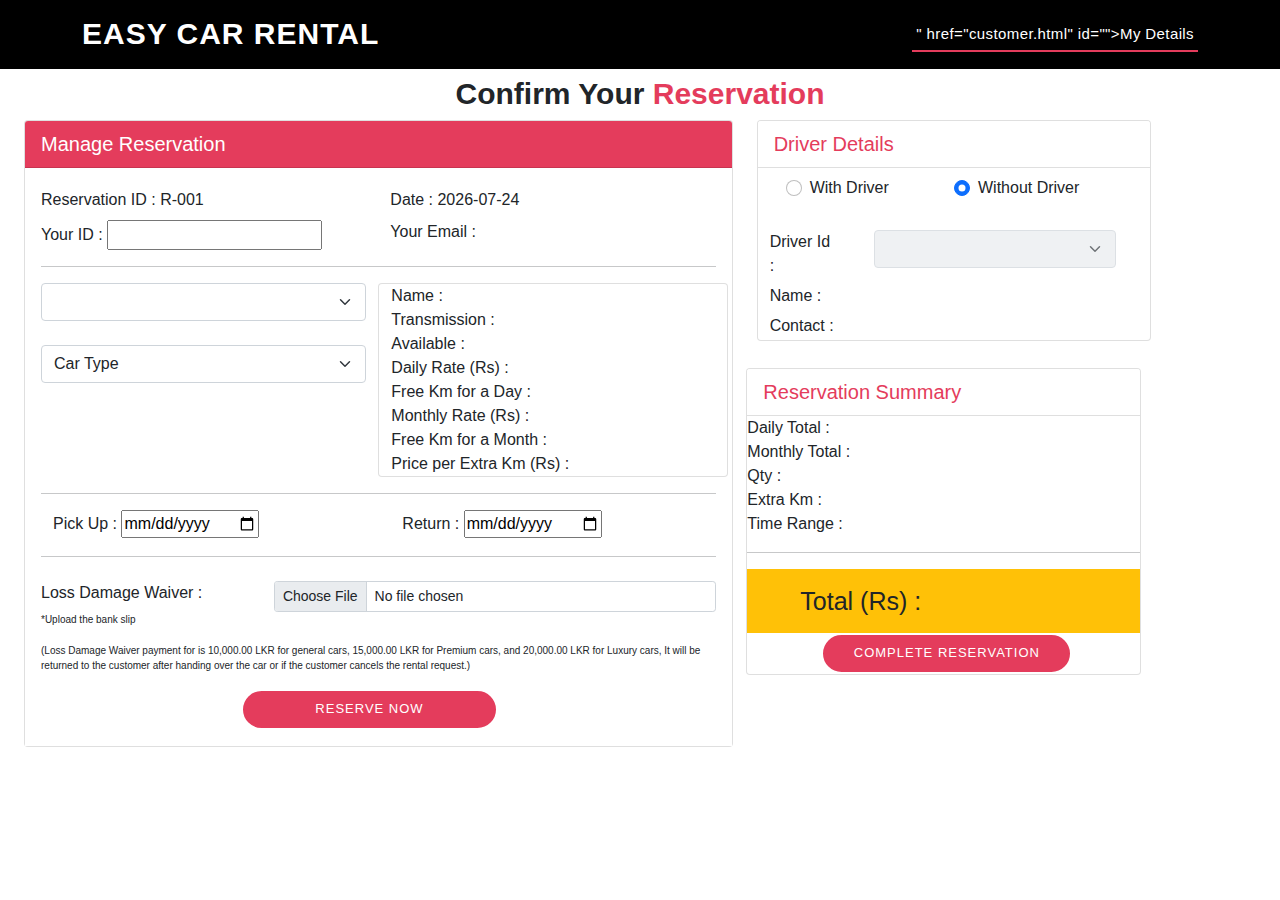
<file: FrontEnd/src/reserve.html>
<!DOCTYPE html>
<html lang="en">
<head>
    <meta charset="UTF-8">
    <title>Car Rental System | Reservation</title>
    <link href="assets/css/bootstrap.min.css" rel="stylesheet">
    <link href="assets/css/reserve.css" rel="stylesheet">
</head>

<body>
    <!-- Reservation screen -->
    <header id="header" class="fixed-top" style="background-color: black;">
        <div class="container d-flex align-items-center justify-content-between">
    
          <h1 class="logo"><a href="index.html">Easy Car Rental</a></h1>
          <nav id="navbar" class="navbar">
            <ul>
              <li><a class="nav-link scrollto active" href="reserve.html" id=">Reservation</a></li>
              <li><a class="nav-link scrollto>" href="customer.html" id="">My Details</a></li>
            </ul>
          </nav>
        </div>
      </header>
      

      <!-- Start confiromation reservation  -->
      <div class="container-fluid" id="reaservationform">
        <section id="hero">
            <div class="hero-container">
                <div class="container-fluid mt-6" >
                    <h1 class="" style="font-size: 30px; text-align: center; left: 839px; padding-top: 8px;"><b>Confirm Your <span>Reservation</span></b></h1>

                    <div class="row mt-1 p-0">
                        <div class="col-xl-7">
                            <div class="bg-white card">
                            <div class="card-header text-white" style="font-size: 20px; background: #e43c5c">
                                Manage Reservation
                            </div>

                        <div class="card-body bg-white text-dark">
                            <div class="row p-0 mt-1">
                                <div class="form-group col-6">
                                    <lable>Reservation ID :</lable>
                                    <label type="text" id="resID">R-001</label>
                                </div>

                                <div class="form-group col-6">
                                    <lable>Date :</lable>
                                    <label type="" id="rseDate"></label>
                                </div>
                            </div>

                            <div class="row p-0 mt-2">
                                <div class="form-group col-6">
                                    <lable>Your ID :</lable>
                                    <input type="text" id="cusID"></input>
                                </div>

                                <div class="form-group col-6">
                                    <lable>Your Email :</lable>
                                    <label type="" id="cusEmail"></label>
                                </div>
                            </div>
                            <hr>

                            <div class="row p-0 mt-2">
                                <div class="form-group col-6">
                                    <select aria-label="Default select example" class="form-select" id="cmbCarCode">
                                        <!--  <option value="0">Car Code</option>-->
                                        <!--  <option value="1">I001</option>-->
                                        <!--  <option value="2">I002</option>-->
                                        <!--  <option value="3">I003</option>-->
                                        <!--  <option value="4">I004</option>-->
                                    </select>
                                    <br>

                                    <select aria-label="Default select example" class="form-select" id="cmbType">
                                        <option value="0">Car Type</option>
                                        <option value="1">Luxury</option>
                                        <option value="2">Premium</option>
                                        <option value="3">General</option>
                                    </select>
                                </div>

                                <div class="bg-white card col-6">
                                    <div class="form-group col-12">
                                        <lable> Name :</lable>
                                        <label type="" id="lblvehBrand"></label>
                                    </div>

                                    <div class="form-group col-12">
                                        <lable> Transmission :</lable>
                                        <label type="" id="lblvehTrans"> </label>
                                    </div>
                                
                                    <div class="form-group col-12">
                                        <lable>Available :</lable>
                                        <label type="" id="lblvehAvailable"></label>
                                    </div>

                                    <div class="form-group col-12">
                                        <lable>Daily Rate (Rs) :</lable>
                                        <label type="" id="lbldalyRate"></label>
                                    </div>

                                    <div class="form-group col-12">
                                        <lable>Free Km for a Day :</lable>
                                        <label type="" id="lbldalyFreeKm"></label>
                                    </div>

                                    <div class="form-group col-12">
                                        <lable>Monthly Rate (Rs) :</lable>
                                        <label type="" id="lblmonthlyRate"></label>
                                    </div>

                                    <div class="form-group col-12">
                                        <lable>Free Km for a Month :</lable>
                                        <label type="" id="lblmonthlyFreeKm"></label>
                                    </div>

                                    <div class="form-group col-12">
                                        <lable>Price per Extra Km (Rs) :</lable>
                                        <label type="" id="lblextraprice"></label>
                                    </div>
                                </div>
                            </div>
                            <hr>

                            <div class="row p-0 mt-2">
                                <div class="form-check col-6">
                                    <label for="pickup">Pick Up :</label>
                                    <input type="date" id="pickup" name="pickup">
                                </div>

                                <div class="form-check col-6" >
                                    <label for="Return">Return :</label>
                                    <input type="date" id="return" name="return">
                                </div>
                            </div>
                            <hr>

                            <div class="row p-0 mt-4">
                                <div class="form-group col-4">
                                    <lable> Loss Damage Waiver :</lable>
                                </div>

                                <div class="form-group col-8">
                                    <input class="form-control form-control-sm" id="formFileSm" type="file">
                                </div>

                                <p style="font-size: 10px;">*Upload the bank slip</p>

                                <p style="font-size: 10px;">(Loss Damage Waiver payment for is 10,000.00 LKR for
                                            general cars, 15,000.00 LKR for Premium cars, and 20,000.00 LKR for Luxury cars, It will be returned to the customer after
                                            handing over the car or if the customer cancels the rental request.)</p>
                            </div>

                            <div class="form-group col-12">
                                <a href="customerlogin.html" class="btn-service scrollto" id="btnReserve">RESERVE NOW</a>
                            </div>
                        </div>
                            </div>
                        </div>
        
                        <div class="col-xl-4">
                            <div class="bg-white card">
                                <div class="card-header" style="font-size: 20px; background: #ffffff; color: #e43c5c;">
                                    Driver Details
                                </div>

                                <div class="row p-0 mt-2">
                                    <div class="form-check col-6" id="cheqbox1">
                                        <input class="form-check-input" type="radio" name="flexRadioDefault" id="flexRadioDefault1">
                                        <label class="form-check-label" for="flexRadioDefault1" >With Driver</label>
                                    </div>

                                    <div class="form-check col-6" >
                                        <input class="form-check-input" type="radio" name="flexRadioDefault" id="flexRadioDefault2" checked>
                                        <label class="form-check-label" for="flexRadioDefault2">Without Driver</label>
                                    </div>
                                </div>
                                <br>

                                <div class="row p-0 mt-1">
                                    <div class="form-check col-3">
                                        <lable> Driver Id :</lable>
                                    </div>

                                    <div class="form-check col-8">
                                        <select aria-label="Default select example" class="form-select" id="cmbDriverId"></select>
                                    </div>
                                </div>

                                <div class="row p-0 mt-1">
                                    <div class="form-check col-3">
                                        <lable>Name :</lable>
                                    </div>

                                    <div class="form-check col-8">
                                        <lable id="lblDriverName"></lable>
                                    </div>
                                </div>

                                <div class="row p-0 mt-1">
                                    <div class="form-check col-3">
                                        <lable>Contact :</lable>
                                    </div>

                                    <div class="form-check col-8">
                                        <lable id="lblDContact"></lable>
                                    </div>
                                </div>
                            </div>
                        </div>

                        <div class="col-xl-4" style="position: absolute; top: 300px; right: 115px;">
                            <div class="bg-white card">
                                <div class="card-header" style="font-size: 20px; background: #ffffff; color: #e43c5c;">
                                    Reservation Summary
                                </div>

                                <div class="form-group col-12">
                                    <lable>Daily Total :</lable>
                                    <label type="" id="carCode"></label>
                                </div>

                                <div class="form-group col-12">
                                    <lable>Monthly Total :</lable>
                                    <label type="" id="vehBrand"></label>
                                </div>

                                <div class="form-group col-12">
                                    <lable> Qty :</lable>
                                    <label type="" id="qty"></label>
                                </div>

                                <div class="form-group col-12">
                                    <lable>Extra Km :</lable>
                                    <label type="" id="extra"></label>
                                </div>

                                <div class="form-group col-12">
                                    <lable>Time Range :</lable>
                                    <label type="" id="timeRange"></label>
                                </div>
                                <hr>

                                <div class="form-group col-12 bg-warning" style="height: 64px; font-size: 25px;">
                                    <div style="position:relative; top: 14px; left: 53px;">
                                        <lable>Total (Rs) :</lable>
                                        <label type="" id="total"></label>
                                    </div>
                                </div>

                                <div class="form-group col-12">
                                    <a href="index.html" class="btn-complete scrollto">COMPLETE RESERVATION</a>
                                </div>
                            </div>
                        </div>
                    </div>
                </div>
            </div>
        </section>
      </div>
    <!-- Start confiromation reservation  -->

    <script src="assets/js/jquery-3.5.1.min.js"></script>
    <script src="assets/js/bootstrap.min.js"></script>
    <script src="controller/RentController.js"></script>

</body>
</html>
</file>
<file: FrontEnd/src/assets/css/style.css>
h2 {
    color: darkblue;
    margin: 0;
    font: .8em verdana;
    text-transform: uppercase;
    letter-spacing: .1em;
    text-align: center;
}




/*--------------------------------------------------------------
# custom scroll bar
--------------------------------------------------------------*/
::-webkit-scrollbar {
    width: 10px;
}
::-webkit-scrollbar-track {
    background: #f1f1f1;
}
::-webkit-scrollbar-thumb {
    background: #888;
}

/*--------------------------------------------------------------
# General
--------------------------------------------------------------*/
body {
    font-family: "Open Sans", sans-serif;
    color: #444444;
    scroll-behavior: smooth;
    line-height: 1.6;
}
a {
    color: #7FFF00;
    text-decoration: none;
}
a:hover {
    color: #ea6981;
    text-decoration: none;
}
h1, h2, h3, h4, h5, h6 {
    font-family: "Nunito", sans-serif;
}
h4,
.font-weight-semi-bold {
    font-weight: 600 !important;
}

/*--------------------------------------------------------------
# Back to top button
--------------------------------------------------------------*/
.back-to-top {
    position: fixed;
    visibility: hidden;
    opacity: 0;
    right: 15px;
    bottom: 15px;
    z-index: 996;
    background: #e43c5c;
    width: 40px;
    height: 40px;
    border-radius: 50px;
    transition: all 0.4s;
}
.back-to-top i {
    font-size: 28px;
    color: #fff;
    line-height: 0;
}
.back-to-top:hover {
    background: #e9607a;
    color: #fff;
}
.back-to-top.active {
    visibility: visible;
    opacity: 1;
}

/*--------------------------------------------------------------
# Header
--------------------------------------------------------------*/
#header {
    transition: all 0.5s;
    z-index: 997;
    padding: 13px 0;
}
#header .logo {
    font-size: 30px;
    margin: 0;
    padding: 0;
    line-height: 1;
    font-weight: 600;
    letter-spacing: 1px;
    text-transform: uppercase;
}
#header .logo a {
    color: #fff;
}
#header .logo img {
    max-height: 40px;
}
#header.header-scrolled, #header.header-inner-pages {
    background: rgba(0, 0, 0, 0.9);
    padding: 12px 0;
}

/*--------------------------------------------------------------
# Navigation Menu
--------------------------------------------------------------*/
/**
* Desktop Navigation
*/
.navbar {
    padding: 0;
}
.navbar ul {
    margin: 0;
    padding: 0;
    display: flex;
    list-style: none;
    align-items: center;
}
.navbar li {
    position: relative;
}
.navbar > ul > li {
    white-space: nowrap;
    padding: 10px 0 10px 24px;
}
.navbar a, .navbar a:focus {
    display: flex;
    align-items: center;
    justify-content: space-between;
    font-family: "Poppins", sans-serif;
    color: #fff;
    font-size: 15px;
    padding: 0 4px;
    white-space: nowrap;
    transition: 0.3s;
    letter-spacing: 0.4px;
    position: relative;
}
.navbar a i, .navbar a:focus i {
    font-size: 12px;
    line-height: 0;
    margin-left: 5px;
}
.navbar > ul > li > a:before {
    content: "";
    position: absolute;
    width: 100%;
    height: 2px;
    bottom: -6px;
    left: 0;
    background-color: #7FFF00;
    visibility: hidden;
    transform: scaleX(0);
    transition: all 0.3s ease-in-out 0s;
}
.navbar a:hover:before, .navbar li:hover > a:before, .navbar .active:before {
    visibility: visible;
    transform: scaleX(1);
}
.navbar a:hover, .navbar .active, .navbar .active:focus, .navbar li:hover > a {
    color: #fff;
}
.navbar .dropdown ul {
    display: block;
    position: absolute;
    left: 24px;
    top: calc(100% + 30px);
    margin: 0;
    padding: 10px 0;
    z-index: 99;
    opacity: 0;
    visibility: hidden;
    background: #fff;
    box-shadow: 0px 0px 30px rgba(127, 137, 161, 0.25);
    transition: 0.3s;
}
.navbar .dropdown ul li {
    min-width: 200px;
}
.navbar .dropdown ul a {
    padding: 10px 20px;
    font-size: 14px;
    text-transform: none;
    color: #493c3e;
}
.navbar .dropdown ul a i {
    font-size: 12px;
}
.navbar .dropdown ul a:hover, .navbar .dropdown ul .active:hover, .navbar .dropdown ul li:hover > a {
    color: #e43c5c;
}
.navbar .dropdown:hover > ul {
    opacity: 1;
    top: 100%;
    visibility: visible;
}
.navbar .dropdown .dropdown ul {
    top: 0;
    left: calc(100% - 30px);
    visibility: hidden;
}
.navbar .dropdown .dropdown:hover > ul {
    opacity: 1;
    top: 0;
    left: 100%;
    visibility: visible;
}
@media (max-width: 1366px) {
    .navbar .dropdown .dropdown ul {
        left: -90%;
    }
    .navbar .dropdown .dropdown:hover > ul {
        left: -100%;
    }
}

/**
* Mobile Navigation
*/
.mobile-nav-toggle {
    color: #fff;
    font-size: 28px;
    cursor: pointer;
    display: none;
    line-height: 0;
    transition: 0.5s;
}
@media (max-width: 991px) {
    .mobile-nav-toggle {
        display: block;
    }
    .navbar ul {
        display: none;
    }
}
.navbar-mobile {
    position: fixed;
    overflow: hidden;
    top: 0;
    right: 0;
    left: 0;
    bottom: 0;
    background: rgba(45, 37, 38, 0.9);
    transition: 0.3s;
    z-index: 999;
}
.navbar-mobile .mobile-nav-toggle {
    position: absolute;
    top: 15px;
    right: 15px;
}
.navbar-mobile ul {
    display: block;
    position: absolute;
    top: 55px;
    right: 15px;
    bottom: 15px;
    left: 15px;
    padding: 10px 0;
    background-color: #fff;
    overflow-y: auto;
    transition: 0.3s;
}
.navbar-mobile > ul > li {
    padding: 0;
}
.navbar-mobile a:hover:before, .navbar-mobile li:hover > a:before, .navbar-mobile .active:before {
    visibility: hidden;
}
.navbar-mobile a {
    padding: 10px 20px;
    font-size: 15px;
    color: #493c3e;
}
.navbar-mobile a:hover, .navbar-mobile .active, .navbar-mobile li:hover > a {
    color: #e43c5c;
}
.navbar-mobile .getstarted {
    margin: 15px;
}
.navbar-mobile .dropdown ul {
    position: static;
    display: none;
    margin: 10px 20px;
    padding: 10px 0;
    z-index: 99;
    opacity: 1;
    visibility: visible;
    background: #fff;
    box-shadow: 0px 0px 30px rgba(127, 137, 161, 0.25);
}
.navbar-mobile .dropdown ul li {
    min-width: 200px;
}
.navbar-mobile .dropdown ul a {
    padding: 10px 20px;
}
.navbar-mobile .dropdown ul a i {
    font-size: 12px;
}
.navbar-mobile .dropdown ul a:hover, .navbar-mobile .dropdown ul .active:hover, .navbar-mobile .dropdown ul li:hover > a {
    color: #e43c5c;
}
.navbar-mobile .dropdown > .dropdown-active {
    display: block;
}

/*--------------------------------------------------------------
# Hero Section
--------------------------------------------------------------*/
#hero {
    width: 100%;
    height: 100vh;
    background: url("../img/img2.jpg") top center;
    background-size: cover;
    position: relative;
}
#hero:before {
    content: "";
    background: rgba(0, 0, 0, 0.6);
    position: absolute;
    bottom: 0;
    top: 0;
    left: 0;
    right: 0;
}
#hero .hero-container {
    position: absolute;
    bottom: 0;
    top: 0;
    left: 0;
    right: 0;
    display: flex;
    justify-content: center;
    align-items: center;
    flex-direction: column;
    text-align: center;
    padding: 0 15px;
}
#hero h3 {
    background: rgba(255, 255, 255, 0.1);
    color: #fff;
    font-size: 26px;
    padding: 10px 30px;
    margin-bottom: 30px;
    border-radius: 50px;
}
#hero h1 {
    margin: 0 0 10px 0;
    font-size: 48px;
    font-weight: 700;
    line-height: 56px;
    text-transform: uppercase;
    color: #fff;
}
#hero .btn-get-started {
    font-family: "Poppins", sans-serif;
    font-weight: 400;
    font-size: 15px;
    letter-spacing: 1px;
    display: inline-block;
    padding: 8px 30px 9px 30px;
    border-radius: 50px;
    transition: 0.5s;
    border: 2px solid #fff;
    color: #fff;
}
#hero .btn-get-started:hover {
    background: #e43c5c;
    border: 2px solid #e43c5c;
}

@media (min-width: 1024px) {
    #hero {
        background-attachment: fixed;
    }
}
@media (max-width: 768px) {
    #hero h3 {
        font-size: 22px;
    }
    #hero h1 {
        font-size: 28px;
        line-height: 36px;
    }
    #hero h2 {
        font-size: 18px;
        line-height: 24px;
        margin-bottom: 30px;
    }
}

@media (max-height: 500px) {
    #hero {
        height: 150vh;
    }
}

/*--------------------------------------------------------------
# Sections General
--------------------------------------------------------------*/
section {
    padding: 60px 0;
    overflow: hidden;
}

.section-bg {
    background-color: white;
}

.section-title {
    text-align: center;
    padding-bottom: 30px;
}

.section-title h2 {
    font-size: 13px;
    letter-spacing: 1px;
    font-weight: 700;
    padding: 8px 20px;
    line-height: 1;
    margin: 0;
    background: #fdeff2;
    color: #e43c5c;
    display: inline-block;
    text-transform: uppercase;
    border-radius: 50px;
}

.section-title h3 {
    margin: 15px 0 0 0;
    font-size: 32px;
    font-weight: 700;
}

.section-title h3 span {
    color: #e43c5c;
}

.section-title p {
    margin: 15px auto 0 auto;
    font-weight: 600;
    font-size: 30px;
}

@media (min-width: 1024px) {
    .section-title p {
        width: 50%;
    }
}

/*--------------------------------------------------------------
# About
--------------------------------------------------------------*/
.about .section-title{
    text-align: center;
    padding-bottom: 30px;
    padding-top: 30px;
}
.about .content h3 {
    font-weight: 600;
    font-size: 26px;
}


/*--------------------------------------------------------------
# Services
--------------------------------------------------------------*/
.services {
    padding-bottom: 30px;
}
.services .section-title{
    text-align: center;
    padding-bottom: 30px;
    padding-top: 30px;
}

.services .icon-box {
    padding: 60px 30px;
    position: relative;
    overflow: hidden;
    background: #fff;
    box-shadow: 2px 0 35px 0 rgba(68, 88, 144, 0.12);
    transition: all 0.3s ease-in-out;
    border-radius: 8px;
    z-index: 1;
    text-align: center;
}

.services .icon-box::before {
    content: '';
    position: absolute;
    background: #fdeff2;
    right: 0;
    left: 0;
    bottom: 0;
    top: 100%;
    transition: all 0.4s;
    z-index: -1;
}

.services .icon-box:hover::before {
    background: #e43c5c;
    top: 0;
    border-radius: 0px;
}

.services .icon {
    margin-bottom: 15px;
}

.services .icon i {
    font-size: 48px;
    line-height: 1;
    color: #e43c5c;
    transition: all 0.3s ease-in-out;
}

.services .title {
    font-weight: 700;
    margin-bottom: 15px;
    font-size: 18px;
}

.services .title a {
    color: #111;
}

.services .description {
    font-size: 15px;
    line-height: 28px;
    margin-bottom: 0;
}

/*services box style */
.serv-content {
    display: grid;
    grid-template-columns: auto auto auto;
    grid-gap: 50px;
    justify-content: center;
    flex-wrap: wrap;
}
.serv-content .card{
    width: 320px;
    height: 320px;
    background-color: #fff;
    border-radius: 10px;
    display: flex;
    flex-direction: column;
    align-items: center;
    justify-content: space-between;
    padding: 40px 10px;
    text-align: center;
}
.serv-content .card p{
    font-size: 15px;
}
.serv-content .text{
    font-weight: 600;
}
.serv-content .card:hover{
    background-color: #e43c5c;
    color: #fff;
    transition: all 0.3s ease-out;
}

.services .icon-box:hover .title a, .services .icon-box:hover .description {
    color: #fff;
}

.services .icon-box:hover .icon i {
    color: #fff;
}
/*-----*/

#toyotaP{
    position: relative;
    left: 38%;
}
#luxury1{
    position: relative;
    left: 12%;
}
#luxury2{
    position: relative;
    left: 12%;
}
#luxury3{
    position: relative;
    left: 12%;
}
.btn-service {
    font-family: "Poppins", sans-serif;
    font-weight: 400;
    font-size: 13px;
    letter-spacing: 1px;
    display: inline-block;
    padding: 8px 30px 9px 30px;
    border-radius: 50px;
    transition: 0.5s;
    background: #e43c5c;
    border: 2px solid #ffffff;
    color: #ffffff;
    position: relative;

}
/*--------------------------------------------------------------
# Features
--------------------------------------------------------------*/
.features {
    padding-top: 20px;
}

.features .icon-box {
    display: flex;
    align-items: center;
    padding: 20px;
    transition: ease-in-out 0.3s;
    box-shadow: 2px 0 35px 0 rgba(68, 88, 144, 0.12);
}

.features .icon-box i {
    font-size: 32px;
    padding-right: 10px;
    line-height: 1;
}

.features .icon-box h3 {
    font-weight: 700;
    margin: 0;
    padding: 0;
    line-height: 1;
    font-size: 16px;
}

.features .icon-box h3 a {
    color: #493c3e;
    transition: ease-in-out 0.3s;
}

.features .icon-box:hover a {
    color: #e43c5c;
}

/*--------------------------------------------------------------
# Cta
--------------------------------------------------------------*/
.cta {
    background: linear-gradient(rgba(2, 2, 2, 0.5), rgba(0, 0, 0, 0.8));
    background-size: cover;
    padding: 60px 0;
}

.cta h3 {
    color: #fff;
    font-size: 28px;
    font-weight: 700;
}

.cta p {
    color: #fff;
}

.cta .cta-btn {
    font-family: "Nunito", sans-serif;
    text-transform: uppercase;
    font-weight: 500;
    font-size: 16px;
    letter-spacing: 1px;
    display: inline-block;
    padding: 8px 28px;
    border-radius: 25px;
    transition: 0.5s;
    margin-top: 10px;
    border: 2px solid #fff;
    color: #fff;
}

.cta .cta-btn:hover {
    background: #e43c5c;
    border: 2px solid #e43c5c;
}

@media (min-width: 1024px) {
    .cta {
        background-attachment: fixed;
    }
}

/*--------------------------------------------------------------
# Portfolio
--------------------------------------------------------------*/
.portfolio #portfolio-flters {
    padding: 0;
    margin: 0 auto 25px auto;
    list-style: none;
    text-align: center;
    border-radius: 50px;
}

.portfolio #portfolio-flters li {
    cursor: pointer;
    display: inline-block;
    padding: 7px 17px 9px 17px;
    font-size: 14px;
    font-weight: 500;
    line-height: 1;
    color: #444444;
    margin: 0 3px 10px 3px;
    transition: all ease-in-out 0.3s;
    background: #ede9e9;
    border-radius: 50px;
}

.portfolio #portfolio-flters li:hover, .portfolio #portfolio-flters li.filter-active {
    color: #fff;
    background: #e43c5c;
}

.portfolio #portfolio-flters li:last-child {
    margin-right: 0;
}

.portfolio .portfolio-item {
    margin-bottom: 30px;
    overflow: hidden;
}

.portfolio .portfolio-item img {
    position: relative;
    top: 0;
    transition: all 0.6s cubic-bezier(0.645, 0.045, 0.355, 1);
}

.portfolio .portfolio-item .portfolio-info {
    opacity: 0;
    position: absolute;
    left: 15px;
    right: 15px;
    bottom: -50px;
    z-index: 3;
    transition: all ease-in-out 0.3s;
    background: #e43c5c;
    padding: 15px 20px;
}

.portfolio .portfolio-item .portfolio-info h4 {
    font-size: 18px;
    color: #fff;
    font-weight: 600;
}

.portfolio .portfolio-item .portfolio-info p {
    color: #fff;
    font-size: 14px;
    margin-bottom: 0;
}

.portfolio .portfolio-item .portfolio-info .preview-link, .portfolio .portfolio-item .portfolio-info .details-link {
    position: absolute;
    right: 50px;
    font-size: 24px;
    top: calc(50% - 18px);
    color: white;
    transition: ease-in-out 0.3s;
}

.portfolio .portfolio-item .portfolio-info .preview-link:hover, .portfolio .portfolio-item .portfolio-info .details-link:hover {
    color: #f7c2cc;
}

.portfolio .portfolio-item .portfolio-info .details-link {
    right: 15px;
}

.portfolio .portfolio-item:hover img {
    top: -30px;
}

.portfolio .portfolio-item:hover .portfolio-info {
    opacity: 1;
    bottom: 0;
}

/*--------------------------------------------------------------
# Portfolio Details
--------------------------------------------------------------*/
.portfolio-details {
    padding-top: 40px;
}

.portfolio-details .portfolio-details-slider img {
    width: 100%;
}

.portfolio-details .portfolio-details-slider .swiper-pagination {
    margin-top: 20px;
    position: relative;
}

.portfolio-details .portfolio-details-slider .swiper-pagination .swiper-pagination-bullet {
    width: 12px;
    height: 12px;
    background-color: #fff;
    opacity: 1;
    border: 1px solid #e43c5c;
}

.portfolio-details .portfolio-details-slider .swiper-pagination .swiper-pagination-bullet-active {
    background-color: #e43c5c;
}

.portfolio-details .portfolio-info {
    padding: 30px;
    box-shadow: 0px 0 30px rgba(73, 60, 62, 0.08);
}

.portfolio-details .portfolio-info h3 {
    font-size: 22px;
    font-weight: 700;
    margin-bottom: 20px;
    padding-bottom: 20px;
    border-bottom: 1px solid #eee;
}

.portfolio-details .portfolio-info ul {
    list-style: none;
    padding: 0;
    font-size: 15px;
}

.portfolio-details .portfolio-info ul li + li {
    margin-top: 10px;
}

.portfolio-details .portfolio-description {
    padding-top: 30px;
}

.portfolio-details .portfolio-description h2 {
    font-size: 26px;
    font-weight: 700;
    margin-bottom: 20px;
}

.portfolio-details .portfolio-description p {
    padding: 0;
}

/*--------------------------------------------------------------
# Pricing
--------------------------------------------------------------*/
.pricing .box {
    padding: 20px;
    background: #f9f9f9;
    text-align: center;
    border-radius: 8px;
    position: relative;
    overflow: hidden;
    border: 2px solid #f9f9f9;
}

.pricing .box h3 {
    font-weight: 400;
    padding: 15px;
    margin-top: 15px;
    font-size: 20px;
    font-weight: 600;
    color: #493c3e;
}

.pricing .box h4 {
    font-size: 42px;
    color: #e43c5c;
    font-weight: 500;
    font-family: "Open Sans", sans-serif;
    margin-bottom: 20px;
}

.pricing .box h4 sup {
    font-size: 20px;
    top: -15px;
    left: -3px;
}

.pricing .box h4 span {
    color: #bababa;
    font-size: 16px;
    font-weight: 300;
}

.pricing .box ul {
    padding: 0;
    list-style: none;
    color: #493c3e;
    text-align: center;
    line-height: 20px;
    font-size: 14px;
}

.pricing .box ul li {
    padding-bottom: 16px;
}

.pricing .box ul i {
    color: #e43c5c;
    font-size: 18px;
    padding-right: 4px;
}

.pricing .box ul .na {
    color: #ccc;
    text-decoration: line-through;
}

.pricing .box .btn-wrap {
    padding: 15px;
    text-align: center;
}

.pricing .box .btn-buy {
    display: inline-block;
    padding: 8px 40px 10px 40px;
    border-radius: 50px;
    border: 2px solid #e43c5c;
    color: #e43c5c;
    font-size: 14px;
    font-weight: 400;
    font-family: "Nunito", sans-serif;
    font-weight: 600;
    transition: 0.3s;
}

.pricing .box .btn-buy:hover {
    background: #e43c5c;
    color: #fff;
}

.pricing .recommended {
    border-color: #e43c5c;
}

.pricing .recommended .btn-buy {
    background: #e43c5c;
    color: #fff;
}

.pricing .recommended .btn-buy:hover {
    background: #d91e42;
    border-color: #d91e42;
}

.pricing .recommended-badge {
    position: absolute;
    top: 5px;
    left: 50%;
    transform: translateX(-50%);
    z-index: 1;
    font-size: 13px;
    padding: 3px 25px 6px 25px;
    background: #fce6ea;
    color: #e43c5c;
    border-radius: 50px;
}

/*--------------------------------------------------------------
# F.A.Q
--------------------------------------------------------------*/
.faq {
    padding: 60px 0;
}

.faq .faq-list {
    padding: 0;
    list-style: none;
}

.faq .faq-list li {
    border-bottom: 1px solid #f1eeef;
    margin-bottom: 20px;
    padding-bottom: 20px;
}

.faq .faq-list .question {
    display: block;
    position: relative;
    font-size: 18px;
    line-height: 24px;
    font-weight: 400;
    padding-left: 25px;
    cursor: pointer;
    color: #d01d3f;
    transition: 0.3s;
}

.faq .faq-list i {
    font-size: 16px;
    position: absolute;
    left: 0;
    top: -2px;
}

.faq .faq-list p {
    margin-bottom: 0;
    padding: 10px 0 0 25px;
}

.faq .faq-list .icon-show {
    display: none;
}

.faq .faq-list .collapsed {
    color: black;
}

.faq .faq-list .collapsed:hover {
    color: #e43c5c;
}

.faq .faq-list .collapsed .icon-show {
    display: inline-block;
    transition: 0.6s;
}

.faq .faq-list .collapsed .icon-close {
    display: none;
    transition: 0.6s;
}

@media (min-width: 1280px) {
    .faq .container {
        padding: 0 120px;
    }
}

/*--------------------------------------------------------------
# Team
--------------------------------------------------------------*/
.team {
    background: #fff;
    padding: 60px 0;
}

.team .member {
    margin-bottom: 20px;
    overflow: hidden;
    text-align: center;
    border-radius: 5px;
    background: #fff;
    box-shadow: 0px 2px 15px rgba(0, 0, 0, 0.1);
}

.team .member .member-img {
    position: relative;
    overflow: hidden;
}

.team .member .social {
    position: absolute;
    left: 0;
    bottom: 0;
    right: 0;
    height: 40px;
    opacity: 0;
    transition: ease-in-out 0.3s;
    background: rgba(255, 255, 255, 0.85);
    display: flex;
    align-items: center;
    justify-content: center;
}

.team .member .social a {
    transition: color 0.3s;
    color: #493c3e;
    margin: 0 10px;
    display: inline-flex;
    align-items: center;
    justify-content: center;
}

.team .member .social a i {
    line-height: 0;
}

.team .member .social a:hover {
    color: #e43c5c;
}

.team .member .social i {
    font-size: 18px;
    margin: 0 2px;
}

.team .member .member-info {
    padding: 25px 15px;
}

.team .member .member-info h4 {
    font-weight: 700;
    margin-bottom: 5px;
    font-size: 18px;
    color: #493c3e;
}

.team .member .member-info span {
    display: block;
    font-size: 13px;
    font-weight: 400;
    color: #aaaaaa;
}

.team .member .member-info p {
    font-style: italic;
    font-size: 14px;
    line-height: 26px;
    color: #777777;
}

.team .member:hover .social {
    opacity: 1;
}

/*--------------------------------------------------------------
# Contact
--------------------------------------------------------------*/
.contact .info {
    width: 100%;
    background: #fff;
}
.contact .section-title{
    padding-top: 20px;
}

.contact .info i {
    font-size: 20px;
    color: #e43c5c;
    float: left;
    width: 44px;
    height: 44px;
    background: #fdeff2;
    display: flex;
    justify-content: center;
    align-items: center;
    border-radius: 50px;
    transition: all 0.3s ease-in-out;
}

.contact .info h4 {
    padding: 0 0 0 60px;
    font-size: 22px;
    font-weight: 600;
    margin-bottom: 5px;
    color: #493c3e;
}

.contact .info p {
    padding: 0 0 0 60px;
    margin-bottom: 0;
    font-size: 14px;
    color: #816a6e;
}

.contact .info .email, .contact .info .phone {
    margin-top: 40px;
}

.contact .info .email:hover i, .contact .info .address:hover i, .contact .info .phone:hover i {
    background: #e43c5c;
    color: #fff;
}

.contact .php-email-form {
    width: 100%;
    background: #fff;
}

.contact .php-email-form .form-group {
    padding-bottom: 8px;
}

.contact .php-email-form .error-message {
    display: none;
    color: #fff;
    background: #ed3c0d;
    text-align: left;
    padding: 15px;
    font-weight: 600;
}

.contact .php-email-form .error-message br + br {
    margin-top: 25px;
}

.contact .php-email-form .sent-message {
    display: none;
    color: #fff;
    background: #18d26e;
    text-align: center;
    padding: 15px;
    font-weight: 600;
}

.contact .php-email-form .loading {
    display: none;
    background: #fff;
    text-align: center;
    padding: 15px;
}

.contact .php-email-form .loading:before {
    content: "";
    display: inline-block;
    border-radius: 50%;
    width: 24px;
    height: 24px;
    margin: 0 10px -6px 0;
    border: 3px solid #18d26e;
    border-top-color: #eee;
    -webkit-animation: animate-loading 1s linear infinite;
    animation: animate-loading 1s linear infinite;
}

.contact .php-email-form input, .contact .php-email-form textarea {
    border-radius: 0;
    box-shadow: none;
    font-size: 14px;
}

.contact .php-email-form input:focus, .contact .php-email-form textarea:focus {
    border-color: #e43c5c;
}

.contact .php-email-form input {
    height: 44px;
}

.contact .php-email-form textarea {
    padding: 10px 12px;
}

.contact .php-email-form button[type="submit"] {
    background: #e43c5c;
    border: 0;
    padding: 10px 28px;
    color: #fff;
    transition: 0.4s;
    border-radius: 50px;
}

.contact .php-email-form button[type="submit"]:hover {
    background: #d01d3f;
}

@-webkit-keyframes animate-loading {
    0% {
        transform: rotate(0deg);
    }
    100% {
        transform: rotate(360deg);
    }
}

@keyframes animate-loading {
    0% {
        transform: rotate(0deg);
    }
    100% {
        transform: rotate(360deg);
    }
}

/*--------------------------------------------------------------
# Breadcrumbs
--------------------------------------------------------------*/
.breadcrumbs {
    padding: 15px 0;
    background: #f6f4f4;
    margin-top: 67px;
}

@media (max-width: 992px) {
    .breadcrumbs {
        margin-top: 50px;
    }
}

.breadcrumbs h2 {
    font-size: 26px;
    font-weight: 600;
}

.breadcrumbs ol {
    display: flex;
    flex-wrap: wrap;
    list-style: none;
    padding: 0 0 10px 0;
    margin: 0;
    font-size: 14px;
}

.breadcrumbs ol li + li {
    padding-left: 10px;
}

.breadcrumbs ol li + li::before {
    display: inline-block;
    padding-right: 10px;
    color: #655356;
    content: "/";
}

/*--------------------------------------------------------------
# Blog
--------------------------------------------------------------*/
.blog {
    padding: 40px 0 20px 0;
}

.blog .entry {
    padding: 30px;
    margin-bottom: 60px;
    box-shadow: 0 4px 16px rgba(0, 0, 0, 0.1);
}

.blog .entry .entry-img {
    max-height: 440px;
    margin: -30px -30px 20px -30px;
    overflow: hidden;
}

.blog .entry .entry-title {
    font-size: 28px;
    font-weight: bold;
    padding: 0;
    margin: 0 0 20px 0;
}

.blog .entry .entry-title a {
    color: #493c3e;
    transition: 0.3s;
}

.blog .entry .entry-title a:hover {
    color: #e43c5c;
}

.blog .entry .entry-meta {
    margin-bottom: 15px;
    color: #b1a0a3;
}

.blog .entry .entry-meta ul {
    display: flex;
    flex-wrap: wrap;
    list-style: none;
    align-items: center;
    padding: 0;
    margin: 0;
}

.blog .entry .entry-meta ul li + li {
    padding-left: 20px;
}

.blog .entry .entry-meta i {
    font-size: 16px;
    margin-right: 8px;
    line-height: 0;
}

.blog .entry .entry-meta a {
    color: #777777;
    font-size: 14px;
    display: inline-block;
    line-height: 1;
}

.blog .entry .entry-content p {
    line-height: 24px;
}

.blog .entry .entry-content .read-more {
    -moz-text-align-last: right;
    text-align-last: right;
}

.blog .entry .entry-content .read-more a {
    display: inline-block;
    background: #e43c5c;
    color: #fff;
    padding: 6px 20px;
    transition: 0.3s;
    font-size: 14px;
    border-radius: 4px;
}

.blog .entry .entry-content .read-more a:hover {
    background: #e7526f;
}

.blog .entry .entry-content h3 {
    font-size: 22px;
    margin-top: 30px;
    font-weight: bold;
}

.blog .entry .entry-content blockquote {
    overflow: hidden;
    background-color: #fafafa;
    padding: 60px;
    position: relative;
    text-align: center;
    margin: 20px 0;
}

.blog .entry .entry-content blockquote p {
    color: #444444;
    line-height: 1.6;
    margin-bottom: 0;
    font-style: italic;
    font-weight: 500;
    font-size: 22px;
}

.blog .entry .entry-content blockquote::after {
    content: '';
    position: absolute;
    left: 0;
    top: 0;
    bottom: 0;
    width: 3px;
    background-color: #493c3e;
    margin-top: 20px;
    margin-bottom: 20px;
}

.blog .entry .entry-footer {
    padding-top: 10px;
    border-top: 1px solid #e6e6e6;
}

.blog .entry .entry-footer i {
    color: #9a8487;
    display: inline;
}

.blog .entry .entry-footer a {
    color: #57484a;
    transition: 0.3s;
}

.blog .entry .entry-footer a:hover {
    color: #e43c5c;
}

.blog .entry .entry-footer .cats {
    list-style: none;
    display: inline;
    padding: 0 20px 0 0;
    font-size: 14px;
}

.blog .entry .entry-footer .cats li {
    display: inline-block;
}

.blog .entry .entry-footer .tags {
    list-style: none;
    display: inline;
    padding: 0;
    font-size: 14px;
}

.blog .entry .entry-footer .tags li {
    display: inline-block;
}

.blog .entry .entry-footer .tags li + li::before {
    padding-right: 6px;
    color: #6c757d;
    content: ",";
}

.blog .entry .entry-footer .share {
    font-size: 16px;
}

.blog .entry .entry-footer .share i {
    padding-left: 5px;
}

.blog .entry-single {
    margin-bottom: 30px;
}

.blog .blog-author {
    padding: 20px;
    margin-bottom: 30px;
    box-shadow: 0 4px 16px rgba(0, 0, 0, 0.1);
}

.blog .blog-author img {
    width: 120px;
    margin-right: 20px;
}

.blog .blog-author h4 {
    font-weight: 600;
    font-size: 22px;
    margin-bottom: 0px;
    padding: 0;
    color: #493c3e;
}

.blog .blog-author .social-links {
    margin: 0 10px 10px 0;
}

.blog .blog-author .social-links a {
    color: rgba(73, 60, 62, 0.5);
    margin-right: 5px;
}

.blog .blog-author p {
    font-style: italic;
    color: #b7b7b7;
}

.blog .blog-comments {
    margin-bottom: 30px;
}

.blog .blog-comments .comments-count {
    font-weight: bold;
}

.blog .blog-comments .comment {
    margin-top: 30px;
    position: relative;
}

.blog .blog-comments .comment .comment-img {
    margin-right: 14px;
}

.blog .blog-comments .comment .comment-img img {
    width: 60px;
}

.blog .blog-comments .comment h5 {
    font-size: 16px;
    margin-bottom: 2px;
}

.blog .blog-comments .comment h5 a {
    font-weight: bold;
    color: #444444;
    transition: 0.3s;
}

.blog .blog-comments .comment h5 a:hover {
    color: #e43c5c;
}

.blog .blog-comments .comment h5 .reply {
    padding-left: 10px;
    color: #493c3e;
}

.blog .blog-comments .comment h5 .reply i {
    font-size: 20px;
}

.blog .blog-comments .comment time {
    display: block;
    font-size: 14px;
    color: #655356;
    margin-bottom: 5px;
}

.blog .blog-comments .comment.comment-reply {
    padding-left: 40px;
}

.blog .blog-comments .reply-form {
    margin-top: 30px;
    padding: 30px;
    box-shadow: 0 4px 16px rgba(0, 0, 0, 0.1);
}

.blog .blog-comments .reply-form h4 {
    font-weight: bold;
    font-size: 22px;
}

.blog .blog-comments .reply-form p {
    font-size: 14px;
}

.blog .blog-comments .reply-form input {
    border-radius: 4px;
    padding: 10px 10px;
    font-size: 14px;
}

.blog .blog-comments .reply-form input:focus {
    box-shadow: none;
    border-color: #f096a7;
}

.blog .blog-comments .reply-form textarea {
    border-radius: 4px;
    padding: 10px 10px;
    font-size: 14px;
}

.blog .blog-comments .reply-form textarea:focus {
    box-shadow: none;
    border-color: #f096a7;
}

.blog .blog-comments .reply-form .form-group {
    margin-bottom: 25px;
}

.blog .blog-comments .reply-form .btn-primary {
    border-radius: 4px;
    padding: 10px 20px;
    border: 0;
    background-color: #493c3e;
}

.blog .blog-comments .reply-form .btn-primary:hover {
    background-color: #57484a;
}

.blog .blog-pagination {
    color: #816a6e;
}

.blog .blog-pagination ul {
    display: flex;
    padding: 0;
    margin: 0;
    list-style: none;
}

.blog .blog-pagination li {
    margin: 0 5px;
    transition: 0.3s;
}

.blog .blog-pagination li a {
    color: #493c3e;
    padding: 7px 16px;
    display: flex;
    align-items: center;
    justify-content: center;
}

.blog .blog-pagination li.active, .blog .blog-pagination li:hover {
    background: #e43c5c;
}

.blog .blog-pagination li.active a, .blog .blog-pagination li:hover a {
    color: #fff;
}

.blog .sidebar {
    padding: 30px;
    margin: 0 0 60px 20px;
    box-shadow: 0 4px 16px rgba(0, 0, 0, 0.1);
}

.blog .sidebar .sidebar-title {
    font-size: 20px;
    font-weight: 700;
    padding: 0 0 0 0;
    margin: 0 0 15px 0;
    color: #493c3e;
    position: relative;
}

.blog .sidebar .sidebar-item {
    margin-bottom: 30px;
}

.blog .sidebar .search-form form {
    background: #fff;
    border: 1px solid #ddd;
    padding: 3px 10px;
    position: relative;
}

.blog .sidebar .search-form form input[type="text"] {
    border: 0;
    padding: 4px;
    border-radius: 4px;
    width: calc(100% - 40px);
}

.blog .sidebar .search-form form button {
    position: absolute;
    top: 0;
    right: 0;
    bottom: 0;
    border: 0;
    background: none;
    font-size: 16px;
    padding: 0 15px;
    margin: -1px;
    background: #e43c5c;
    color: #fff;
    transition: 0.3s;
    border-radius: 0 4px 4px 0;
    line-height: 0;
}

.blog .sidebar .search-form form button i {
    line-height: 0;
}

.blog .sidebar .search-form form button:hover {
    background: #e64e6b;
}

.blog .sidebar .categories ul {
    list-style: none;
    padding: 0;
}

.blog .sidebar .categories ul li + li {
    padding-top: 10px;
}

.blog .sidebar .categories ul a {
    color: #493c3e;
    transition: 0.3s;
}

.blog .sidebar .categories ul a:hover {
    color: #e43c5c;
}

.blog .sidebar .categories ul a span {
    padding-left: 5px;
    color: #aaaaaa;
    font-size: 14px;
}

.blog .sidebar .recent-posts .post-item + .post-item {
    margin-top: 15px;
}

.blog .sidebar .recent-posts img {
    width: 80px;
    float: left;
}

.blog .sidebar .recent-posts h4 {
    font-size: 15px;
    margin-left: 95px;
    font-weight: bold;
}

.blog .sidebar .recent-posts h4 a {
    color: #493c3e;
    transition: 0.3s;
}

.blog .sidebar .recent-posts h4 a:hover {
    color: #e43c5c;
}

.blog .sidebar .recent-posts time {
    display: block;
    margin-left: 95px;
    font-style: italic;
    font-size: 14px;
    color: #aaaaaa;
}

.blog .sidebar .tags {
    margin-bottom: -10px;
}

.blog .sidebar .tags ul {
    list-style: none;
    padding: 0;
}

.blog .sidebar .tags ul li {
    display: inline-block;
}

.blog .sidebar .tags ul a {
    color: #8e767a;
    font-size: 14px;
    padding: 6px 14px;
    margin: 0 6px 8px 0;
    border: 1px solid #f6f4f4;
    display: inline-block;
    transition: 0.3s;
}

.blog .sidebar .tags ul a:hover {
    color: #fff;
    border: 1px solid #e43c5c;
    background: #e43c5c;
}

.blog .sidebar .tags ul a span {
    padding-left: 5px;
    color: #dfd8d9;
    font-size: 14px;
}

/*--------------------------------------------------------------
# Footer
--------------------------------------------------------------*/
</file>
<file: FrontEnd/src/assets/css/customer.css>
/**
* @author : A.D.Liyanage
* @service : 1.0
*/

body {
    font-family: "Open Sans", sans-serif;
    overflow-x: hidden;
  }
  
#header {
    transition: all 0.5s;
    z-index: 997;
    padding: 13px 0;
  }
span{
    color: #e43c5c;
}

/*--------------------------------------------------------------
# styling Manage vehicle form
--------------------------------------------------------------*/
.btn-service {
    font-family: "Poppins", sans-serif;
    font-weight: 400;
    font-size: 13px;
    letter-spacing: 1px;
    display: inline-block;
    padding: 8px 30px 9px 30px;
    border-radius: 50px;
    transition: 0.5s;
    background: #e43c5c;
    border: 2px solid #ffffff;
    color: #ffffff;
    position:relative;
    left: 200px;
    width: 257px;
    text-align: center;
  }
  .btn-complete {
    font-family: "Poppins", sans-serif;
    font-weight: 400;
    font-size: 13px;
    letter-spacing: 1px;
    display: inline-block;
    padding: 8px 30px 9px 30px;
    border-radius: 50px;
    transition: 0.5s;
    background: #e43c5c;
    border: 2px solid #ffffff;
    color: #ffffff;
    position:relative;
    left: 74px;
    width: 251px;
    text-align: center;
  }
  
  #header .logo {
    font-size: 30px;
    margin: 0;
    padding: 0;
    line-height: 1;
    font-weight: 600;
    letter-spacing: 1px;
    text-transform: uppercase;
  }
  
  #header .logo a {
    color: #fff;
  }
  
  #header .logo img {
    max-height: 40px;
  }
  
  #header.header-scrolled, #header.header-inner-pages {
    background: rgba(0, 0, 0, 0.9);
    padding: 12px 0;
  }
  a {
    text-decoration: none;
  }
.navbar {
    padding: 0;
  }
  
  .navbar ul {
    margin: 0;
    padding: 0;
    display: flex;
    list-style: none;
    align-items: center;
  }
  
  .navbar li {
    position: relative;
  }
  
  .navbar > ul > li {
    white-space: nowrap;
    padding: 10px 0 10px 24px;
  }
  
  .navbar a, .navbar a:focus {
    display: flex;
    align-items: center;
    justify-content: space-between;
    font-family: "Poppins", sans-serif;
    color: #fff;
    font-size: 15px;
    padding: 0 4px;
    white-space: nowrap;
    transition: 0.3s;
    letter-spacing: 0.4px;
    position: relative;
  }
  
  .navbar a i, .navbar a:focus i {
    font-size: 12px;
    line-height: 0;
    margin-left: 5px;
  }
  
  .navbar > ul > li > a:before {
    content: "";
    position: absolute;
    width: 100%;
    height: 2px;
    bottom: -6px;
    left: 0;
    background-color: #e43c5c;
    visibility: hidden;
    transform: scaleX(0);
    transition: all 0.3s ease-in-out 0s;
  }
  
  .navbar a:hover:before, .navbar li:hover > a:before, .navbar .active:before {
    visibility: visible;
    transform: scaleX(1);
  }
  
  .navbar a:hover, .navbar .active, .navbar .active:focus, .navbar li:hover > a {
    color: #fff;
  }
  
  .navbar .dropdown ul {
    display: block;
    position: absolute;
    left: 24px;
    top: calc(100% + 30px);
    margin: 0;
    padding: 10px 0;
    z-index: 99;
    opacity: 0;
    visibility: hidden;
    background: #fff;
    box-shadow: 0px 0px 30px rgba(127, 137, 161, 0.25);
    transition: 0.3s;
  }
  
  .navbar .dropdown ul li {
    min-width: 200px;
  }
  
  .navbar .dropdown ul a {
    padding: 10px 20px;
    font-size: 14px;
    text-transform: none;
    color: #493c3e;
  }
  
  .navbar .dropdown ul a i {
    font-size: 12px;
  }
  
  .navbar .dropdown ul a:hover, .navbar .dropdown ul .active:hover, .navbar .dropdown ul li:hover > a {
    color: #e43c5c;
  }
  
  .navbar .dropdown:hover > ul {
    opacity: 1;
    top: 100%;
    visibility: visible;
  }
  
  .navbar .dropdown .dropdown ul {
    top: 0;
    left: calc(100% - 30px);
    visibility: hidden;
  }
  
  .navbar .dropdown .dropdown:hover > ul {
    opacity: 1;
    top: 0;
    left: 100%;
    visibility: visible;
  }
  
  @media (max-width: 1366px) {
    .navbar .dropdown .dropdown ul {
      left: -90%;
    }
    .navbar .dropdown .dropdown:hover > ul {
      left: -100%;
    }
  }
  /* hero */
  #hero {
    width: 100%;
    height: 579.6px;
    background: white;
    /* background: url("../img/img1.jpg") top center; */
    background-size: cover;
    position: relative;
    top: 68.4px;
  }
  
  /* #hero .hero-container {
    position: absolute;
    bottom: 0;
    top: 0;
    left: 0;
    right: 0;
    display: flex;
    justify-content: center;
    align-items: center;
    flex-direction: column;
    text-align: center;
    padding: 0 15px;
  } */
  
  /* #hero h3 {
    background: rgba(255, 255, 255, 0.1);
    color: #fff;
    font-size: 26px;
    padding: 10px 30px;
    margin-bottom: 30px;
    border-radius: 50px;
  } */
  
  /*#hero h1 {
     margin: 0 0 10px 0;
    font-size: 48px;
    font-weight: 700;
    line-height: 56px;
    text-transform: uppercase;
    color: #fff; 
  }*/
  
  
  
  /* #hero .btn-get-started {
    font-family: "Poppins", sans-serif;
    font-weight: 400;
    font-size: 13px;
    letter-spacing: 1px;
    display: inline-block;
    padding: 8px 30px 9px 30px;
    border-radius: 50px;
    transition: 0.5s;
    border: 2px solid #fff;
    color: #fff;
  } */
  
  /* #hero .btn-get-started:hover {
    background: #e43c5c;
    border: 2px solid #e43c5c;
  } */
  
   
  /*///////////////////////////////////////////*/
  /* body {
    background-color: #eee
}

.container {
    height: 100vh
}

.card {
    border: none
}

.form-control {
    border-bottom: 2px solid #eee !important;
    border: none;
    font-weight: 600
}

.form-control:focus {
    color: #495057;
    background-color: #fff;
    border-color: #8bbafe;
    outline: 0;
    box-shadow: none;
    border-radius: 0px;
    border-bottom: 2px solid blue !important
}

.inputbox {
    position: relative;
    margin-bottom: 20px;
    width: 100%
}

.inputbox span {
    position: absolute;
    top: 7px;
    left: 11px;
    transition: 0.5s
}

.inputbox i {
    position: absolute;
    top: 13px;
    right: 8px;
    transition: 0.5s;
    color: #3F51B5
}

input::-webkit-outer-spin-button,
input::-webkit-inner-spin-button {
    -webkit-appearance: none;
    margin: 0
}

.inputbox input:focus~span {
    transform: translateX(-0px) translateY(-15px);
    font-size: 12px
}

.inputbox input:valid~span {
    transform: translateX(-0px) translateY(-15px);
    font-size: 12px
}

.card-blue {
    background-color: #492bc4
}

.hightlight {
    background-color: #5737d9;
    padding: 10px;
    border-radius: 10px;
    margin-top: 15px;
    font-size: 14px
}

.yellow {
    color: #fdcc49
}

.decoration {
    text-decoration: none;
    font-size: 14px
}

.btn-success {
    color: #fff;
    background-color: #492bc4;
    border-color: #492bc4
}

.btn-success:hover {
    color: #fff;
    background-color: #492bc4;
    border-color: #492bc4
}

.decoration:hover {
    text-decoration: none;
    color: #fdcc49
}
   */
</file>
<file: FrontEnd/src/assets/css/adminLogin.css>
/**
* @author : A.D.Liyanage
* @service : 1.0
**/

/*--------------------------------------------------------------
# General
--------------------------------------------------------------*/
body {
    /* margin: 0; */
    color: #6a6f8c;
    background: url("../img/img3.jpg") top center;
    background-size: cover;
    font: 600 16px/18px 'Open Sans', sans-serif;
    overflow: hidden; 
     
}

/*--------------------------------------------------------------
# sign up
--------------------------------------------------------------*/
.login-snip {
    width: 85%;
    /* height: 100%; */
    position: absolute;
    /* top: ; */
    padding: 252px 70px 50px 70px;
    background: rgba(255, 255, 255, 0.9);
    opacity: 100%;
}
#login{
    position: relative;
    bottom: 130px;
    /*columns: black;*/
}
#singup{
    position: relative;
    bottom: 130px;
    color: #e43c5c;
}
#user{
    border: 1px solid #e43c5c;
}
#pass{
    border: 1px solid #e43c5c;
}

.login-snip .login,
.login-snip .sign-up-form {
    top: -104px;
    left: 0;
    right: 0;
    bottom: 0;
    position: absolute;
    transform: rotateY(180deg);
    backface-visibility: hidden;
    transition: all .4s linear
}

.login-snip .sign-in,
.login-snip .sign-up,
.login-space .group .check {
    display: none
}

.login-snip .tab,
.login-space .group .label,
.login-space .group .button {
    text-transform: uppercase
}

.login-snip .tab {
    font-size: 22px;
    margin-right: 15px;
    padding-bottom: 5px;
    margin: 0 15px 10px 0;
    display: inline-block;
    border-bottom: 2px solid transparent
}

.login-snip .sign-in:checked+.tab,
.login-snip .sign-up:checked+.tab {
    /* color: #fff; */
    border-color: #e43c5c
}

.login-space {
    min-height: 345px;
    position: relative;
    perspective: 1000px;
    transform-style: preserve-3d
}

.login-space .group {
    margin-bottom: 15px
}

.login-space .group .label,
.login-space .group .input,
.login-space .group .button {
    width: 100%;
    color: rgb(0, 0, 0);
    display: block
}

.login-space .group .input,
.login-space .group .button {
    border: none;
    padding: 15px 20px;
    border-radius: 25px;
    background: rgba(255, 255, 255, .1)
}

.login-space .group input[data-type="password"] {
    /* text-security: circle; */
    -webkit-text-security: circle
}

.login-space .group .label {
    color: #6a6f8c;
    font-size: 12px;
}

.login-space .group .button {
    background: #e43c5c;
}

.login-space .group label .icon {
    width: 15px;
    height: 15px;
    border-radius: 2px;
    position: relative;
    display: inline-block;
    background: rgba(255, 255, 255, .1)
}

.login-space .group label .icon:before,
.login-space .group label .icon:after {
    content: '';
    width: 10px;
    height: 2px;
    background: #fff;
    position: absolute;
    transition: all .2s ease-in-out 0s
}

.login-space .group label .icon:before {
    left: 3px;
    width: 5px;
    bottom: 6px;
    transform: scale(0) rotate(0)
}

.login-space .group label .icon:after {
    top: 6px;
    right: 0;
    transform: scale(0) rotate(0)
}

.login-space .group .check:checked+label {
    color: black;
}

.login-space .group .check:checked+label .icon {
    background: #1161ee
}

.login-space .group .check:checked+label .icon:before {
    transform: scale(1) rotate(45deg)
}

.login-space .group .check:checked+label .icon:after {
    transform: scale(1) rotate(-45deg)
}

.login-snip .sign-in:checked+.tab+.sign-up+.tab+.login-space .login {
    transform: rotate(0)
}

.login-snip .sign-up:checked+.tab+.login-space .sign-up-form {
    transform: rotate(0)
}

*,
:after,
:before {
    box-sizing: border-box
}

.clearfix:after,
.clearfix:before {
    content: '';
    display: table
}

.clearfix:after {
    clear: both;
    display: block
}

a {
    color: inherit;
    text-decoration: none
}

.hr {
    height: 2px;
    margin: 60px 0 50px 0;
    background: rgba(255, 255, 255, .2)
}

.foot {
    text-align: center
}

.card {
    width: 500px;
    left: 100px;
    background: black;
}

::placeholder {
    color: #b3b3b3
}
</file>
<file: FrontEnd/src/assets/css/driverLogin.css>
/**
* @author : A.D.Liyanage
* @service : 1.0
*/

/*--------------------------------------------------------------
# driver login from screen
--------------------------------------------------------------*/
body {
    /* margin: 0; */
    color: #6a6f8c;
    background: url("../img/img3.jpg") top center;
    background-size: cover;
    font: 600 16px/18px 'Open Sans', sans-serif;
    overflow: hidden;
}

/*--------------------------------------------------------------
# login screen
--------------------------------------------------------------*/
.login-snip {
    width: 85%;
    /* height: 100%; */
    position: absolute;
    /* top: ; */
    padding: 252px 70px 50px 70px;
    background: rgba(255, 255, 255, 0.9);
    opacity: 100%;
}
#login{
    position: relative;
    bottom: 130px;
}
#singup{
    position: relative;
    bottom: 130px;
    color: #e43c5c;
}
#user{
    border: 1px solid #e43c5c;
}
#pass{
    border: 1px solid #e43c5c;
}

.login-snip .login,
.login-snip .sign-up-form {
    top: -104px;
    left: 0;
    right: 0;
    bottom: 0;
    position: absolute;
    transform: rotateY(180deg);
    backface-visibility: hidden;
    transition: all .4s linear
}

.login-snip .sign-in,
.login-snip .sign-up,
.login-space .group .check {
    display: none
}

.login-snip .tab,
.login-space .group .label,
.login-space .group .button {
    text-transform: uppercase
}

.login-snip .tab {
    font-size: 22px;
    margin-right: 15px;
    padding-bottom: 5px;
    margin: 0 15px 10px 0;
    display: inline-block;
    border-bottom: 2px solid transparent
}

.login-snip .sign-in:checked+.tab,
.login-snip .sign-up:checked+.tab {
    /* color: #fff; */
    border-color: #e43c5c
}

.login-space {
    min-height: 345px;
    position: relative;
    perspective: 1000px;
    transform-style: preserve-3d
}

.login-space .group {
    margin-bottom: 15px
}

.login-space .group .label,
.login-space .group .input,
.login-space .group .button {
    width: 100%;
    color: rgb(0, 0, 0);
    display: block
}

.login-space .group .input,
.login-space .group .button {
    border: none;
    padding: 15px 20px;
    border-radius: 25px;
    background: rgba(255, 255, 255, .1)
}

.login-space .group input[data-type="password"] {
    /* text-security: circle; */
    -webkit-text-security: circle
}

.login-space .group .label {
    color: #6a6f8c;
    font-size: 12px;
}

.login-space .group .button {
    background: #e43c5c;
}

.login-space .group label .icon {
    width: 15px;
    height: 15px;
    border-radius: 2px;
    position: relative;
    display: inline-block;
    background: rgba(255, 255, 255, .1)
}

.login-space .group label .icon:before,
.login-space .group label .icon:after {
    content: '';
    width: 10px;
    height: 2px;
    background: #fff;
    position: absolute;
    transition: all .2s ease-in-out 0s
}

.login-space .group label .icon:before {
    left: 3px;
    width: 5px;
    bottom: 6px;
    transform: scale(0) rotate(0)
}

.login-space .group label .icon:after {
    top: 6px;
    right: 0;
    transform: scale(0) rotate(0)
}

.login-space .group .check:checked+label {
    color: black;
}

.login-space .group .check:checked+label .icon {
    background: #1161ee
}

.login-space .group .check:checked+label .icon:before {
    transform: scale(1) rotate(45deg)
}

.login-space .group .check:checked+label .icon:after {
    transform: scale(1) rotate(-45deg)
}

.login-snip .sign-in:checked+.tab+.sign-up+.tab+.login-space .login {
    transform: rotate(0)
}

.login-snip .sign-up:checked+.tab+.login-space .sign-up-form {
    transform: rotate(0)
}

*,
:after,
:before {
    box-sizing: border-box
}

.clearfix:after,
.clearfix:before {
    content: '';
    display: table
}

.clearfix:after {
    clear: both;
    display: block
}

a {
    color: inherit;
    text-decoration: none
}

.hr {
    height: 2px;
    margin: 60px 0 50px 0;
    background: rgba(255, 255, 255, .2)
}

.foot {
    text-align: center
}

.card {
    width: 500px;
    left: 100px;
    background: black;
}

::placeholder {
    color: #b3b3b3
}
</file>
<file: FrontEnd/src/assets/css/reserve.css>
/**
* @author : A.D.Liyanage
* @service : 1.0
*/

body {
    font-family: "Open Sans", sans-serif;
    overflow-x: hidden;
  }
  
#header {
    transition: all 0.5s;
    z-index: 997;
    padding: 13px 0;
  }
span{
    color: #e43c5c;
}
.btn-service {
    font-family: "Poppins", sans-serif;
    font-weight: 400;
    font-size: 13px;
    letter-spacing: 1px;
    display: inline-block;
    padding: 8px 30px 9px 30px;
    border-radius: 50px;
    transition: 0.5s;
    background: #e43c5c;
    border: 2px solid #ffffff;
    color: #ffffff;
    position:relative;
    left: 200px;
    width: 257px;
    text-align: center;
  }
  .btn-complete {
    font-family: "Poppins", sans-serif;
    font-weight: 400;
    font-size: 13px;
    letter-spacing: 1px;
    display: inline-block;
    padding: 8px 30px 9px 30px;
    border-radius: 50px;
    transition: 0.5s;
    background: #e43c5c;
    border: 2px solid #ffffff;
    color: #ffffff;
    position:relative;
    left: 74px;
    width: 251px;
    text-align: center;
  }
  
  #header .logo {
    font-size: 30px;
    margin: 0;
    padding: 0;
    line-height: 1;
    font-weight: 600;
    letter-spacing: 1px;
    text-transform: uppercase;
  }
  
  #header .logo a {
    color: #fff;
  }
  
  #header .logo img {
    max-height: 40px;
  }
  
  #header.header-scrolled, #header.header-inner-pages {
    background: rgba(0, 0, 0, 0.9);
    padding: 12px 0;
  }
  a {
    text-decoration: none;
  }
.navbar {
    padding: 0;
  }
  
  .navbar ul {
    margin: 0;
    padding: 0;
    display: flex;
    list-style: none;
    align-items: center;
  }
  
  .navbar li {
    position: relative;
  }
  
  .navbar > ul > li {
    white-space: nowrap;
    padding: 10px 0 10px 24px;
  }
  
  .navbar a, .navbar a:focus {
    display: flex;
    align-items: center;
    justify-content: space-between;
    font-family: "Poppins", sans-serif;
    color: #fff;
    font-size: 15px;
    padding: 0 4px;
    white-space: nowrap;
    transition: 0.3s;
    letter-spacing: 0.4px;
    position: relative;
  }
  
  .navbar a i, .navbar a:focus i {
    font-size: 12px;
    line-height: 0;
    margin-left: 5px;
  }
  
  .navbar > ul > li > a:before {
    content: "";
    position: absolute;
    width: 100%;
    height: 2px;
    bottom: -6px;
    left: 0;
    background-color: #e43c5c;
    visibility: hidden;
    transform: scaleX(0);
    transition: all 0.3s ease-in-out 0s;
  }
  
  .navbar a:hover:before, .navbar li:hover > a:before, .navbar .active:before {
    visibility: visible;
    transform: scaleX(1);
  }
  
  .navbar a:hover, .navbar .active, .navbar .active:focus, .navbar li:hover > a {
    color: #fff;
  }
  
  .navbar .dropdown ul {
    display: block;
    position: absolute;
    left: 24px;
    top: calc(100% + 30px);
    margin: 0;
    padding: 10px 0;
    z-index: 99;
    opacity: 0;
    visibility: hidden;
    background: #fff;
    box-shadow: 0px 0px 30px rgba(127, 137, 161, 0.25);
    transition: 0.3s;
  }
  
  .navbar .dropdown ul li {
    min-width: 200px;
  }
  
  .navbar .dropdown ul a {
    padding: 10px 20px;
    font-size: 14px;
    text-transform: none;
    color: #493c3e;
  }
  
  .navbar .dropdown ul a i {
    font-size: 12px;
  }
  
  .navbar .dropdown ul a:hover, .navbar .dropdown ul .active:hover, .navbar .dropdown ul li:hover > a {
    color: #e43c5c;
  }
  
  .navbar .dropdown:hover > ul {
    opacity: 1;
    top: 100%;
    visibility: visible;
  }
  
  .navbar .dropdown .dropdown ul {
    top: 0;
    left: calc(100% - 30px);
    visibility: hidden;
  }
  
  .navbar .dropdown .dropdown:hover > ul {
    opacity: 1;
    top: 0;
    left: 100%;
    visibility: visible;
  }
  
  @media (max-width: 1366px) {
    .navbar .dropdown .dropdown ul {
      left: -90%;
    }
    .navbar .dropdown .dropdown:hover > ul {
      left: -100%;
    }
  }
  /* hero */
  #hero {
    width: 100%;
    height: 579.6px;
    background: white;
    /* background: url("../img/img1.jpg") top center; */
    background-size: cover;
    position: relative;
    top: 68.4px;
  }
  
  /* #hero .hero-container {
    position: absolute;
    bottom: 0;
    top: 0;
    left: 0;
    right: 0;
    display: flex;
    justify-content: center;
    align-items: center;
    flex-direction: column;
    text-align: center;
    padding: 0 15px;
  } */
  
  /* #hero h3 {
    background: rgba(255, 255, 255, 0.1);
    color: #fff;
    font-size: 26px;
    padding: 10px 30px;
    margin-bottom: 30px;
    border-radius: 50px;
  } */
  
  /*#hero h1 {
     margin: 0 0 10px 0;
    font-size: 48px;

    font-weight: 700;
    line-height: 56px;
    text-transform: uppercase;
    color: #fff; 
  }*/
  
  
  
  /* #hero .btn-get-started {
    font-family: "Poppins", sans-serif;
    font-weight: 400;
    font-size: 13px;
    letter-spacing: 1px;
    display: inline-block;
    padding: 8px 30px 9px 30px;
    border-radius: 50px;
    transition: 0.5s;
    border: 2px solid #fff;
    color: #fff;
  } */
  
  /* #hero .btn-get-started:hover {
    background: #e43c5c;
    border: 2px solid #e43c5c;
  } */
  
   
  /*///////////////////////////////////////////*/
  /* body {
    background-color: #eee
}

.container {
    height: 100vh
}

.card {
    border: none
}

.form-control {
    border-bottom: 2px solid #eee !important;
    border: none;
    font-weight: 600
}

.form-control:focus {
    color: #495057;
    background-color: #fff;
    border-color: #8bbafe;
    outline: 0;
    box-shadow: none;
    border-radius: 0px;
    border-bottom: 2px solid blue !important
}

.inputbox {
    position: relative;
    margin-bottom: 20px;
    width: 100%
}

.inputbox span {
    position: absolute;
    top: 7px;
    left: 11px;
    transition: 0.5s
}

.inputbox i {
    position: absolute;
    top: 13px;
    right: 8px;
    transition: 0.5s;
    color: #3F51B5
}

input::-webkit-outer-spin-button,
input::-webkit-inner-spin-button {
    -webkit-appearance: none;
    margin: 0
}

.inputbox input:focus~span {
    transform: translateX(-0px) translateY(-15px);
    font-size: 12px
}

.inputbox input:valid~span {
    transform: translateX(-0px) translateY(-15px);
    font-size: 12px
}

.card-blue {
    background-color: #492bc4
}

.hightlight {
    background-color: #5737d9;
    padding: 10px;
    border-radius: 10px;
    margin-top: 15px;
    font-size: 14px
}

.yellow {
    color: #fdcc49
}

.decoration {
    text-decoration: none;
    font-size: 14px
}

.btn-success {
    color: #fff;
    background-color: #492bc4;
    border-color: #492bc4
}

.btn-success:hover {
    color: #fff;
    background-color: #492bc4;
    border-color: #492bc4
}

.decoration:hover {
    text-decoration: none;
    color: #fdcc49
}
   */
#cheqbox1{
  position: relative;
  left: 40px;
}
</file>
